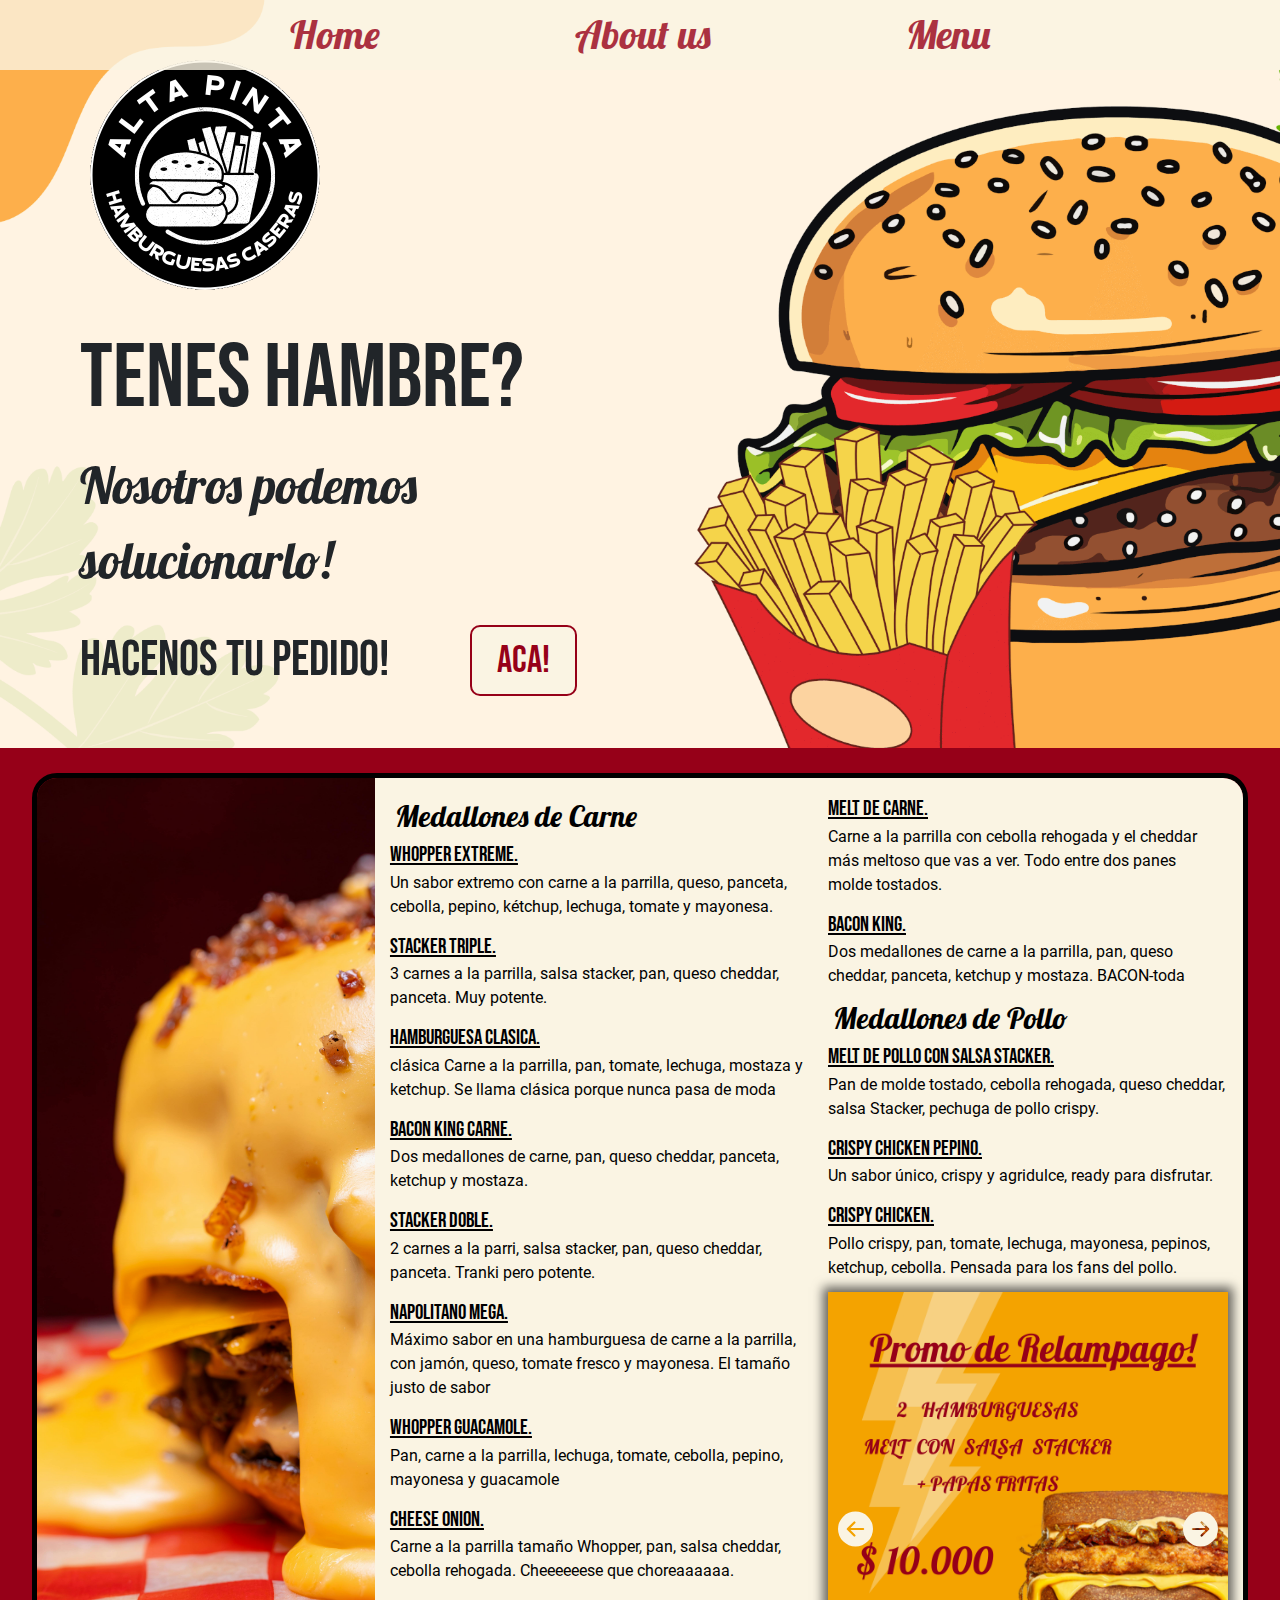
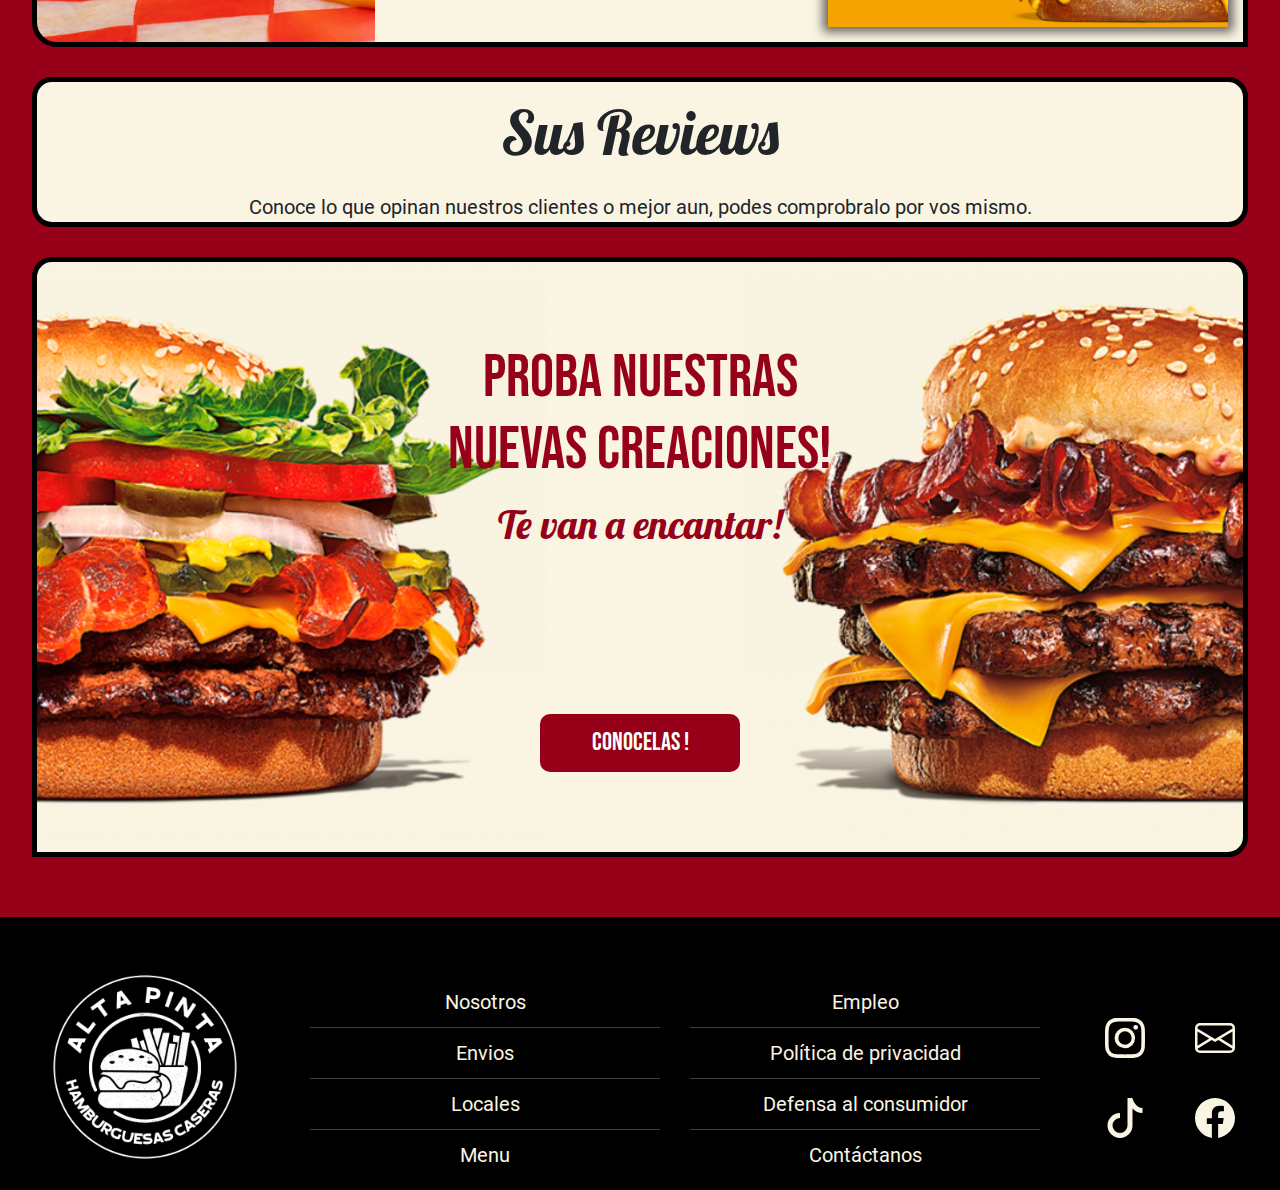
<file: index.html>
<!DOCTYPE html>
<html lang="es">
<head>
    <meta charset="UTF-8">
    <meta name="viewport" content="width=device-width, initial-scale=1.0">
    <meta name="author" content="Franco De Gaetani">
    <meta name="description" content="¡Las mejores hamburguesas a solo un clic! Hacé tu pedido online y recibilo donde quieras. Rápido, fácil y delicioso. ¡Probá nuestras especialidades!">
    <meta name="keywords" content="hamburguesas, comida rápida, delivery, pedidos online, hamburguesas caseras, combos, comida a domicilio">
    <meta name="theme-color" content="#960018">
    <meta property="og:title" content="Alta Pinta - Hamburguesas">
    <meta property="og:description" content="¡Las mejores hamburguesas a solo un clic! Hacé tu pedido online y recibilo donde quieras. Rápido, fácil y delicioso. ¡Probá nuestras especialidades!">
    <meta property="og:image" content="https://raw.githubusercontent.com/FrancoDeGaetani/AltaPinta/refs/heads/main/assets/img/fondos/fondo.png">
    <meta property="og:url" content="https://francodegaetani.github.io/AltaPinta/">
    <meta property="og:type" content="website">
    <meta property="og:locale" content="es_ES">
    <link href="https://cdn.jsdelivr.net/npm/bootstrap@5.3.3/dist/css/bootstrap.min.css" rel="stylesheet" integrity="sha384-QWTKZyjpPEjISv5WaRU9OFeRpok6YctnYmDr5pNlyT2bRjXh0JMhjY6hW+ALEwIH" crossorigin="anonymous">
    <title>Alta Pinta</title>
    <link rel="icon" href="./assets/img/nosotros/logo.png" type="image/x-icon">
    <link rel="stylesheet" href="./style/home.css">
    <link rel="stylesheet" href="./style/style.css">
    <link rel="stylesheet" href="./assets/fonts/font.css">
</head>
<body>
    <header>
        <nav class="nav-bar-menu">
            <div class="li-container-menu">
                <div class="menu-hamburguesa">
                    <button class="menu-toggle" aria-label="Toggle navigation">
                        <div class="line"></div>
                        <div class="line"></div>
                        <div class="line"></div>
                    </button>
                </div>
                <ul class="hidden-ul-menu">
                    <li class="nav-bar-li-menu"><a href="#">Home</a></li>
                    <li class="nav-bar-li-menu"><a href="./pages/aboutUs.html">About us</a></li>
                    <li class="nav-bar-li-menu"><a href="./pages/menu.html">Menu</a></li>
                </ul>
            </div>
        </nav>
    </header>
    <main>
        <section class="banner-container">
            <div class="texto-fondo-principal">
                <img src="./assets/img/nosotros/logo-2.png" alt="" class="screen-logo">
                <div class="screen-texto">
                    <h1>Tenes hambre?</h1>
                    <p>Nosotros podemos <br> solucionarlo!</p>
                </div>
                <div class="screen-button">
                    <p>Hacenos tu pedido! </p>
                    <a href="./pages/menu.html">Aca!</a>
                </div>
            </div>
        </section>
        <section class="flex-container-principal">
            <div class="grid-1"></div>
            <div class="grid-2">
                <article class="menu-principal">
                        <div class="menu-principal-container">
                            <div class="carne-principal-container">
                                <h3>Medallones de Carne</h3>
                                <p class="paty-gusto-nombre-principal">Whopper Extreme.</p><p class="paty-gusto-descripcion-principal"> Un sabor extremo con carne a la parrilla, queso, panceta, cebolla, pepino, kétchup, lechuga, tomate y mayonesa.</p>
                                <p class="paty-gusto-nombre-principal">Stacker Triple.</p><p class="paty-gusto-descripcion-principal"> 3 carnes a la parrilla, salsa stacker, pan, queso cheddar, panceta. Muy potente.</p>
                                <p class="paty-gusto-nombre-principal">Hamburguesa Clasica.</p><p class="paty-gusto-descripcion-principal"> clásica Carne a la parrilla, pan, tomate, lechuga, mostaza y ketchup. Se llama clásica porque nunca pasa de moda</p>
                                <p class="paty-gusto-nombre-principal">Bacon King Carne.</p><p class="paty-gusto-descripcion-principal"> Dos medallones de carne, pan, queso cheddar, panceta, ketchup y mostaza.  </p>
                                <p class="paty-gusto-nombre-principal">Stacker Doble.</p><p class="paty-gusto-descripcion-principal"> 2 carnes a la parri, salsa stacker, pan, queso cheddar, panceta. Tranki pero potente.</p>
                                <p class="paty-gusto-nombre-principal">Napolitano MEGA.</p><p class="paty-gusto-descripcion-principal"> Máximo sabor en una hamburguesa de carne a la parrilla, con jamón, queso, tomate fresco y mayonesa. El tamaño justo de sabor</p>
                                <p class="paty-gusto-nombre-principal">Whopper Guacamole.</p><p class="paty-gusto-descripcion-principal"> Pan, carne a la parrilla, lechuga, tomate, cebolla, pepino, mayonesa y guacamole</p>
                                <p class="paty-gusto-nombre-principal">Cheese Onion.</p><p class="paty-gusto-descripcion-principal"> Carne a la parrilla tamaño Whopper, pan, salsa cheddar, cebolla rehogada. Cheeeeeese que choreaaaaaa.</p>
                                
                            </div>
                            <div class="pollo-principal-container">
                                <p class="paty-gusto-nombre-principal">Melt de carne.</p><p class="paty-gusto-descripcion-principal"> Carne a la parrilla con cebolla rehogada y el cheddar más meltoso que vas a ver. Todo entre dos panes molde tostados.</p>
                                <p class="paty-gusto-nombre-principal">Bacon King.</p><p class="paty-gusto-descripcion-principal"> Dos medallones de carne a la parrilla, pan, queso cheddar, panceta, ketchup y mostaza.  BACON-toda</p>
                                <h3>Medallones de Pollo</h3>
                                <p class="paty-gusto-nombre-principal">Melt de pollo con salsa Stacker.</p><p class="paty-gusto-descripcion-principal"> Pan de molde tostado, cebolla rehogada, queso cheddar, salsa Stacker, pechuga de pollo crispy.</p>
                                <p class="paty-gusto-nombre-principal">Crispy chicken pepino.</p><p class="paty-gusto-descripcion-principal"> Un sabor único, crispy y agridulce, ready para disfrutar.</p>
                                <p class="paty-gusto-nombre-principal">Crispy chicken.</p><p class="paty-gusto-descripcion-principal"> Pollo crispy, pan, tomate, lechuga, mayonesa, pepinos, ketchup, cebolla. Pensada para los fans del pollo.</p>
                                <div class="container-carrusel-home">
                                    <div class="carruseles-promo" id="slider-promo">
                                        <section class="slider-section-carrusel-promo">
                                            <img src="./assets/img/promos/promo-1.png" alt="promocion de 2 hamburguesas Melt con Salsa Stacker + fritas 10000 pesos">
                                        </section>
                                        <section class="slider-section-carrusel-promo">
                                            <img src="./assets/img/promos/promo-2.png" alt="promocion de 2 hamburguesas Bacon King Carne + fritas 10000 pesos">
                                        </section>
                                    </div>
                                    <button class="btn-izquierda" aria-label="Mover carrusel de promos a la izquierda">
                                        <svg xmlns="http://www.w3.org/2000/svg" width="70" height="70" fill="currentColor" class="bi bi-arrow-left-circle-fill" viewBox="0 0 16 16">
                                            <path d="M8 0a8 8 0 1 0 0 16A8 8 0 0 0 8 0m3.5 7.5a.5.5 0 0 1 0 1H5.707l2.147 2.146a.5.5 0 0 1-.708.708l-3-3a.5.5 0 0 1 0-.708l3-3a.5.5 0 1 1 .708.708L5.707 7.5z"/>
                                        </svg>
                                    </button>
                                    <button class="btn-derecha" aria-label="Mover carrusel de promos a la derecha">
                                        <svg xmlns="http://www.w3.org/2000/svg" width="70" height="70" fill="currentColor" class="bi bi-arrow-right-circle-fill" viewBox="0 0 16 16">
                                            <path d="M8 0a8 8 0 1 1 0 16A8 8 0 0 1 8 0M4.5 7.5a.5.5 0 0 0 0 1h5.793l-2.147 2.146a.5.5 0 0 0 .708.708l3-3a.5.5 0 0 0 0-.708l-3-3a.5.5 0 1 0-.708.708L10.293 7.5z"/>
                                        </svg>
                                    </button>
                                </div>
                            </div>
                            
                        </div>
                </article>
            </div>
        </section>
        <section class="review-container">
            <h2>Sus Reviews</h2>
            <p class="review-subtitulo">Conoce lo que opinan nuestros clientes o mejor aun, podes comprobralo por vos mismo.</p>
            <div class="carrucel-home-container">
                <div id="carrucel-reviews">
                        
                </div>
                <button class="btn-izquierda-review" aria-label="Mover carrusel de reviews a la izquierda">
                    <svg xmlns="http://www.w3.org/2000/svg" width="70" height="70" fill="currentColor" class="bi bi-arrow-left-circle-fill" viewBox="0 0 16 16">
                        <path d="M8 0a8 8 0 1 0 0 16A8 8 0 0 0 8 0m3.5 7.5a.5.5 0 0 1 0 1H5.707l2.147 2.146a.5.5 0 0 1-.708.708l-3-3a.5.5 0 0 1 0-.708l3-3a.5.5 0 1 1 .708.708L5.707 7.5z"/>
                    </svg>
                </button>
                <button class="btn-derecha-review" aria-label="Mover carrusel de reviews a la derecha">
                    <svg xmlns="http://www.w3.org/2000/svg" width="70" height="70" fill="currentColor" class="bi bi-arrow-right-circle-fill" viewBox="0 0 16 16">
                        <path d="M8 0a8 8 0 1 1 0 16A8 8 0 0 1 8 0M4.5 7.5a.5.5 0 0 0 0 1h5.793l-2.147 2.146a.5.5 0 0 0 .708.708l3-3a.5.5 0 0 0 0-.708l-3-3a.5.5 0 1 0-.708.708L10.293 7.5z"/>
                    </svg>
                </button>
            </div>
        </section>
        <section class="creaciones">
            <div class="creaciones-container">
                <div class="creaciones-texto-container">
                    <div class="circulo-creaciones">
                        <h2 class="creaciones-titulo">Proba nuestras nuevas creaciones!</h2>
                        <p class="creaciones-texto">Te van a encantar!</p>
                    </div>
                    <a href="./pages/menu.html" class="creaciones-button">Conocelas !</a>
                </div>
            </div>
        </section>
    </main>
    <footer>
        <div class="footer-container">
            <div class="img-footer-container"><img src="./assets/img/nosotros/logo-2.png" alt="" class="img-footer"></div>
            <div class="ul-container">
                <div>
                    <ul class="ul-footer">
                        <li><a href="./pages/about-us.html">Nosotros</a></li>
                        <hr>
                        <li><a href="#">Envios</a></li>
                        <hr>
                        <li><a href="#">Locales</a></li>
                        <hr>
                        <li><a href="#">Menu</a></li>
                    </ul>
                </div>
                <div>
                    <ul class="ul-footer">
                        <li><a href="#">Empleo</a></li>
                        <hr>
                        <li><a href="#">Política de privacidad</a></li>
                        <hr>
                        <li><a href="#">Defensa al consumidor</a></li>
                        <hr>
                        <li><a href="#">Contáctanos</a></li>
                    </ul>
                </div>
            </div>
            <div class="ul-footer-icon-container">
                <ul class="ul-footer-icon">
                    <li>
                        <a href="#" aria-label="Instagram">
                            <svg xmlns="http://www.w3.org/2000/svg" width="40" height="40" fill="currentColor" class="bi bi-instagram" viewBox="0 0 16 16">
                                <path d="M8 0C5.829 0 5.556.01 4.703.048 3.85.088 3.269.222 2.76.42a3.9 3.9 0 0 0-1.417.923A3.9 3.9 0 0 0 .42 2.76C.222 3.268.087 3.85.048 4.7.01 5.555 0 5.827 0 8.001c0 2.172.01 2.444.048 3.297.04.852.174 1.433.372 1.942.205.526.478.972.923 1.417.444.445.89.719 1.416.923.51.198 1.09.333 1.942.372C5.555 15.99 5.827 16 8 16s2.444-.01 3.298-.048c.851-.04 1.434-.174 1.943-.372a3.9 3.9 0 0 0 1.416-.923c.445-.445.718-.891.923-1.417.197-.509.332-1.09.372-1.942C15.99 10.445 16 10.173 16 8s-.01-2.445-.048-3.299c-.04-.851-.175-1.433-.372-1.941a3.9 3.9 0 0 0-.923-1.417A3.9 3.9 0 0 0 13.24.42c-.51-.198-1.092-.333-1.943-.372C10.443.01 10.172 0 7.998 0zm-.717 1.442h.718c2.136 0 2.389.007 3.232.046.78.035 1.204.166 1.486.275.373.145.64.319.92.599s.453.546.598.92c.11.281.24.705.275 1.485.039.843.047 1.096.047 3.231s-.008 2.389-.047 3.232c-.035.78-.166 1.203-.275 1.485a2.5 2.5 0 0 1-.599.919c-.28.28-.546.453-.92.598-.28.11-.704.24-1.485.276-.843.038-1.096.047-3.232.047s-2.39-.009-3.233-.047c-.78-.036-1.203-.166-1.485-.276a2.5 2.5 0 0 1-.92-.598 2.5 2.5 0 0 1-.6-.92c-.109-.281-.24-.705-.275-1.485-.038-.843-.046-1.096-.046-3.233s.008-2.388.046-3.231c.036-.78.166-1.204.276-1.486.145-.373.319-.64.599-.92s.546-.453.92-.598c.282-.11.705-.24 1.485-.276.738-.034 1.024-.044 2.515-.045zm4.988 1.328a.96.96 0 1 0 0 1.92.96.96 0 0 0 0-1.92m-4.27 1.122a4.109 4.109 0 1 0 0 8.217 4.109 4.109 0 0 0 0-8.217m0 1.441a2.667 2.667 0 1 1 0 5.334 2.667 2.667 0 0 1 0-5.334"/>
                            </svg>
                        </a>
                    </li>
                    <li>
                        <a href="#" aria-label="Tiktok">
                            <svg xmlns="http://www.w3.org/2000/svg" width="40" height="40" fill="currentColor" class="bi bi-tiktok" viewBox="0 0 16 16">
                                <path d="M9 0h1.98c.144.715.54 1.617 1.235 2.512C12.895 3.389 13.797 4 15 4v2c-1.753 0-3.07-.814-4-1.829V11a5 5 0 1 1-5-5v2a3 3 0 1 0 3 3z"/>
                            </svg>
                        </a>
                    </li>
                </ul>
                <ul class="ul-footer-icon">
                    <li>
                        <a href="#" aria-label="Email">
                            <svg xmlns="http://www.w3.org/2000/svg" width="40" height="40" fill="currentColor" class="bi bi-envelope" viewBox="0 0 16 16">
                                <path d="M0 4a2 2 0 0 1 2-2h12a2 2 0 0 1 2 2v8a2 2 0 0 1-2 2H2a2 2 0 0 1-2-2zm2-1a1 1 0 0 0-1 1v.217l7 4.2 7-4.2V4a1 1 0 0 0-1-1zm13 2.383-4.708 2.825L15 11.105zm-.034 6.876-5.64-3.471L8 9.583l-1.326-.795-5.64 3.47A1 1 0 0 0 2 13h12a1 1 0 0 0 .966-.741M1 11.105l4.708-2.897L1 5.383z"/>
                            </svg>
                        </a>
                    </li>
                    <li>
                        <a href="#" aria-label="Facebook">
                            <svg xmlns="http://www.w3.org/2000/svg" width="40" height="40" fill="currentColor" class="bi bi-facebook" viewBox="0 0 16 16">
                                <path d="M16 8.049c0-4.446-3.582-8.05-8-8.05C3.58 0-.002 3.603-.002 8.05c0 4.017 2.926 7.347 6.75 7.951v-5.625h-2.03V8.05H6.75V6.275c0-2.017 1.195-3.131 3.022-3.131.876 0 1.791.157 1.791.157v1.98h-1.009c-.993 0-1.303.621-1.303 1.258v1.51h2.218l-.354 2.326H9.25V16c3.824-.604 6.75-3.934 6.75-7.951"/>
                            </svg>
                        </a>
                    </li>
                </ul>
            </div>
        </div>
    </footer>
    <script src="./javascript/carrucelHomeReviws.js"></script>
    <script src="./javascript/carruselHomePromos.js"></script>
    <script src="./javascript/toggle-menu.js"></script>
</body>
</html>
</file>
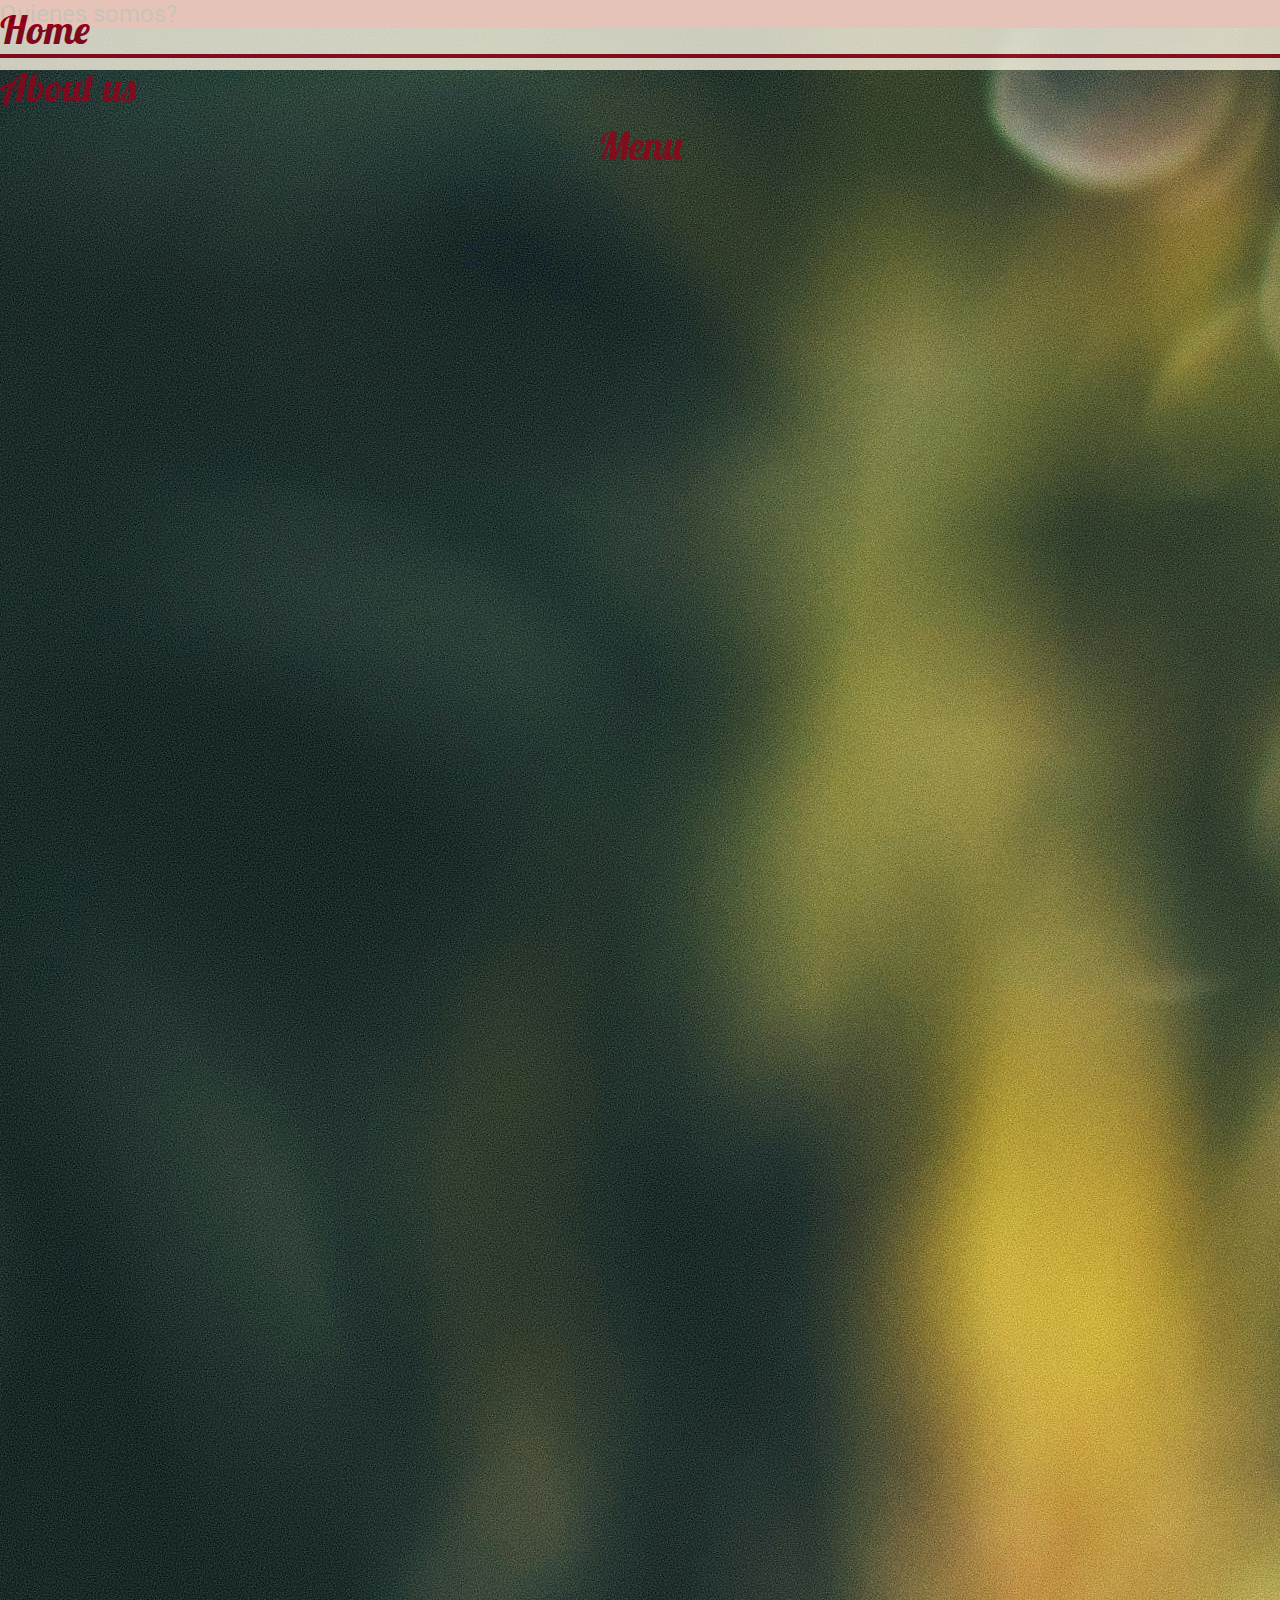
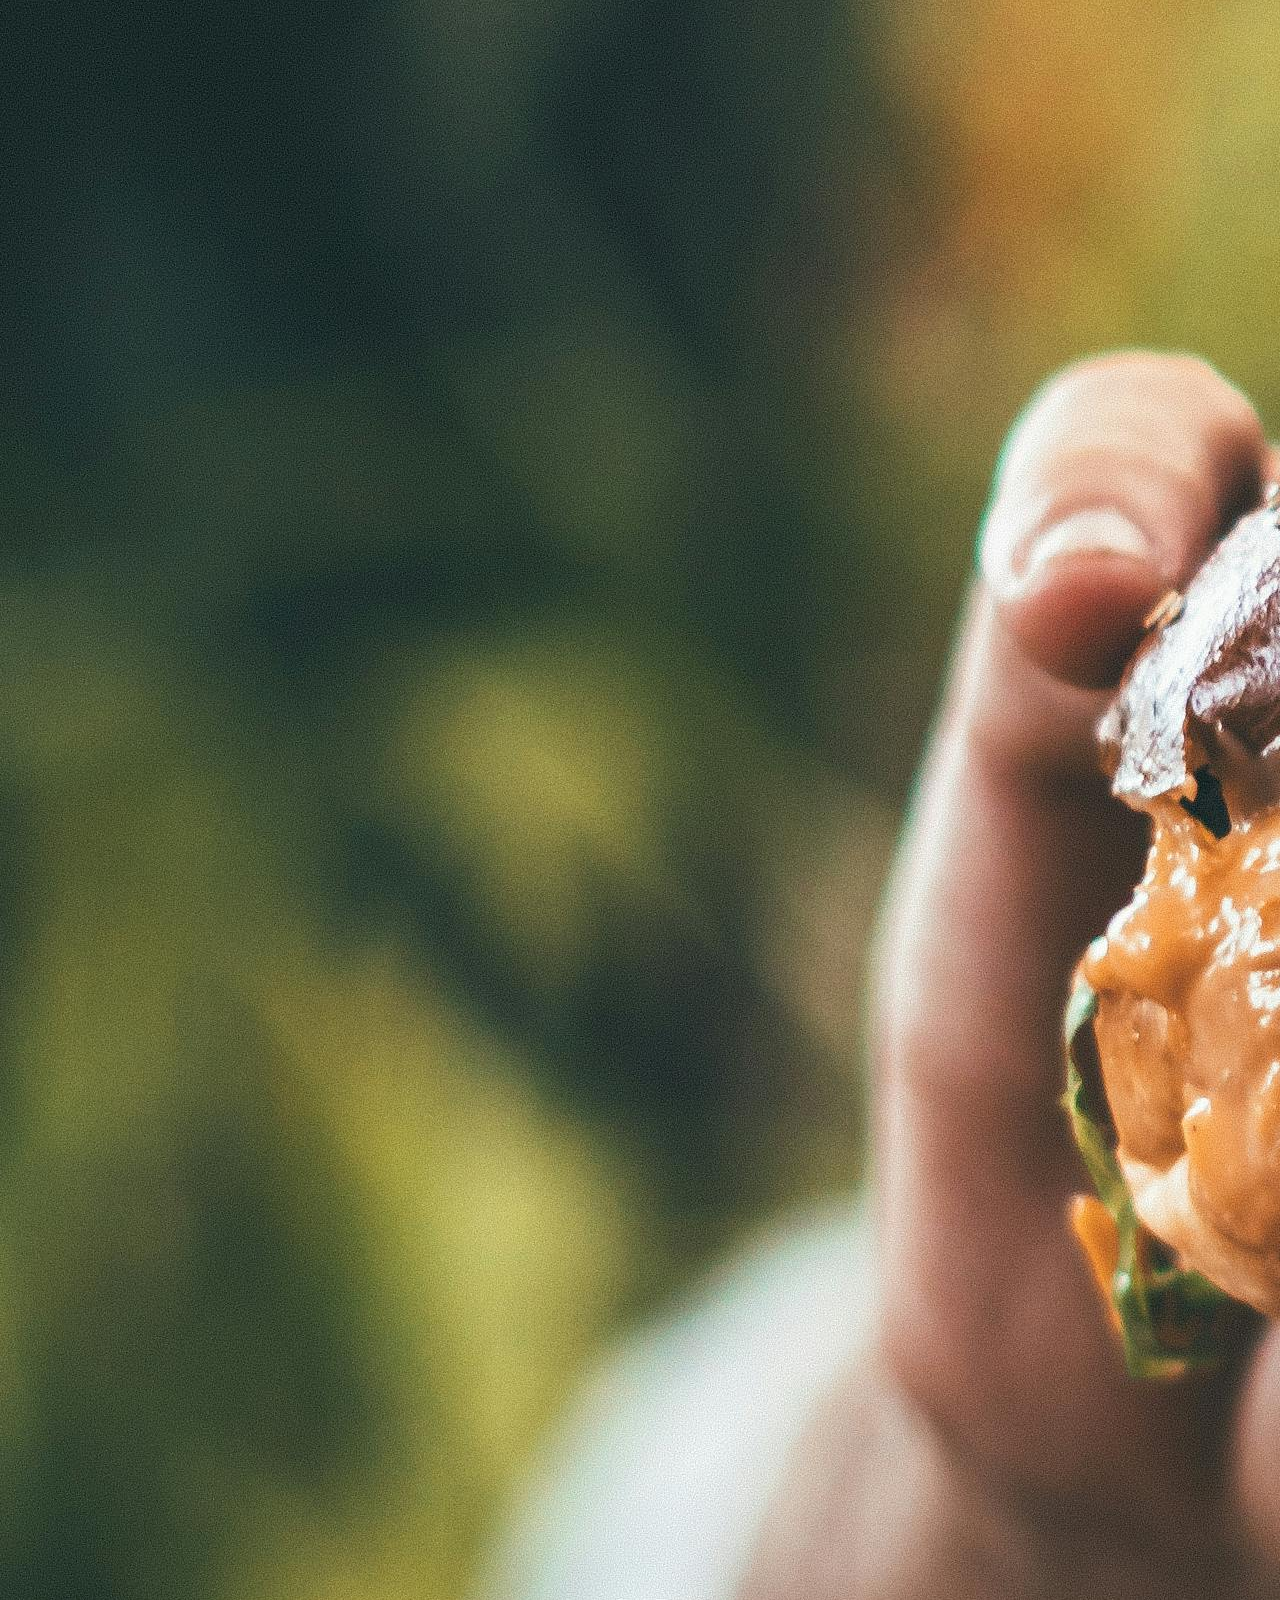
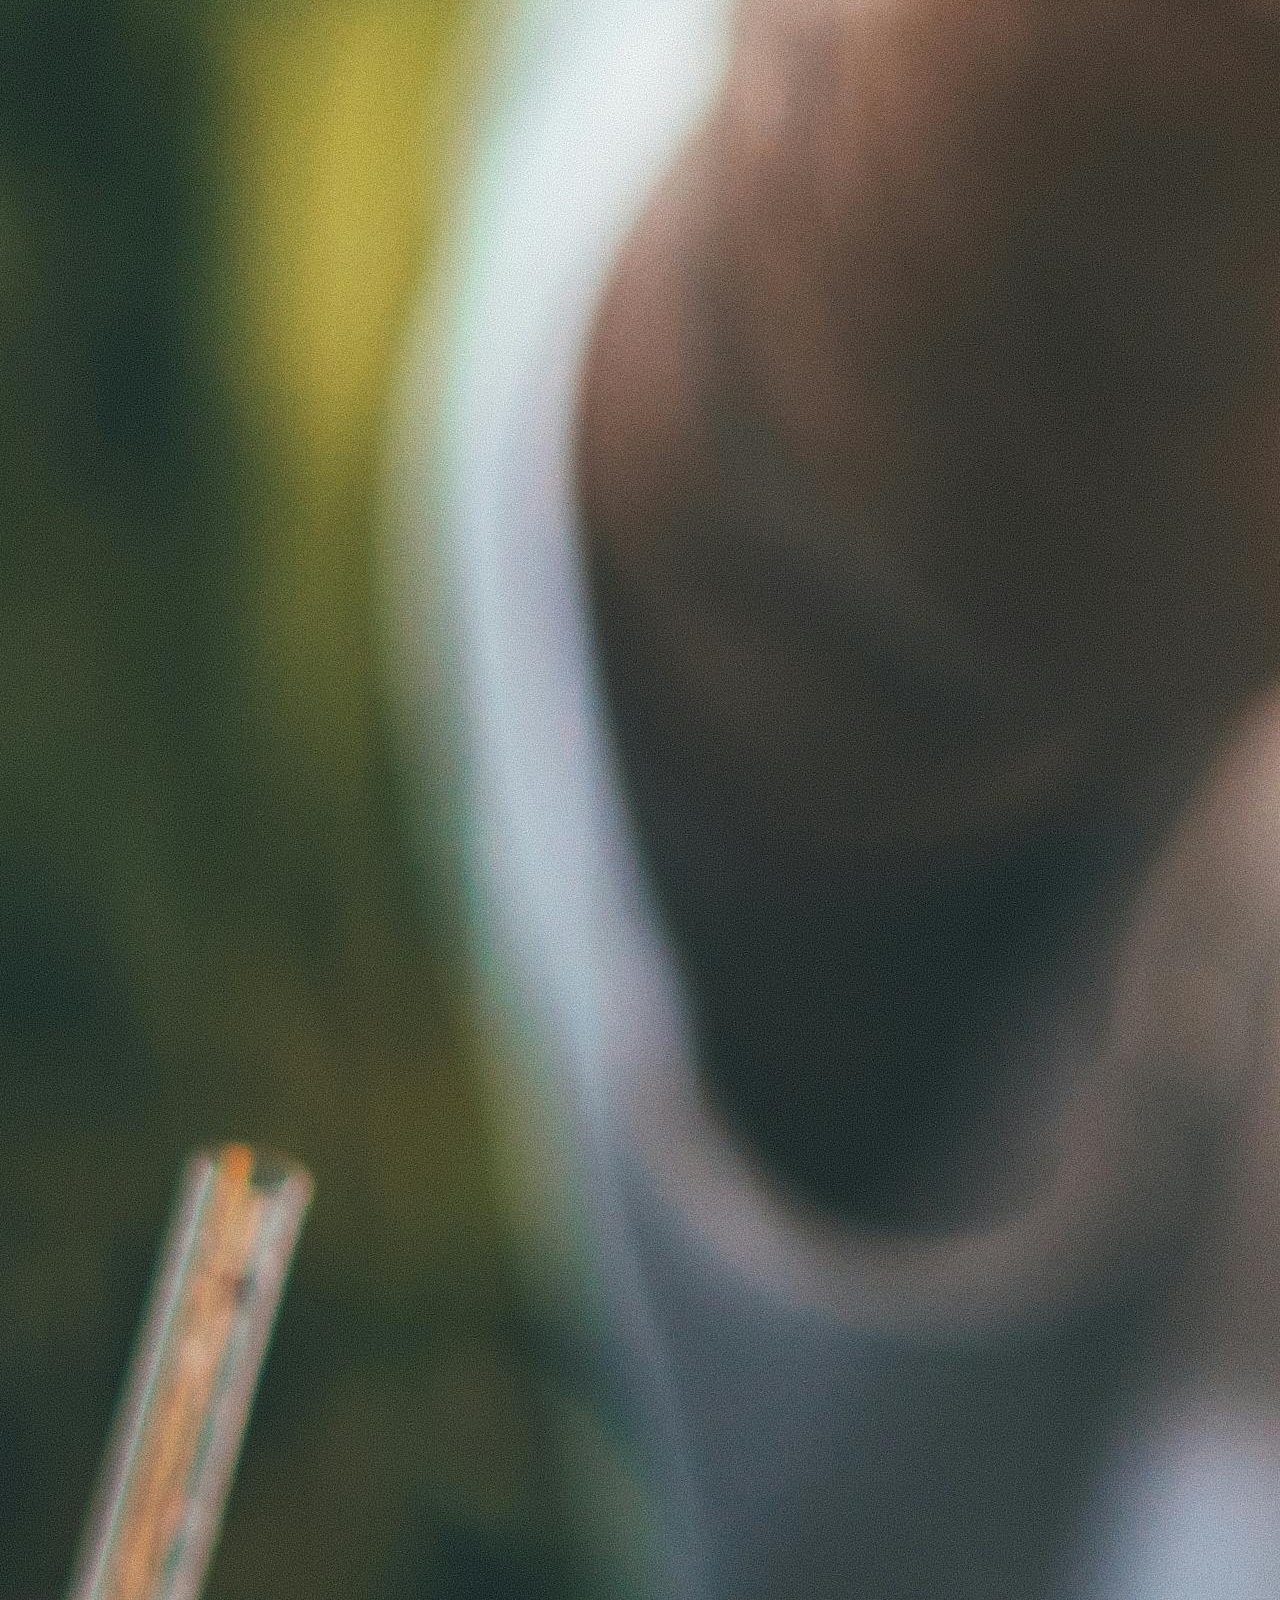
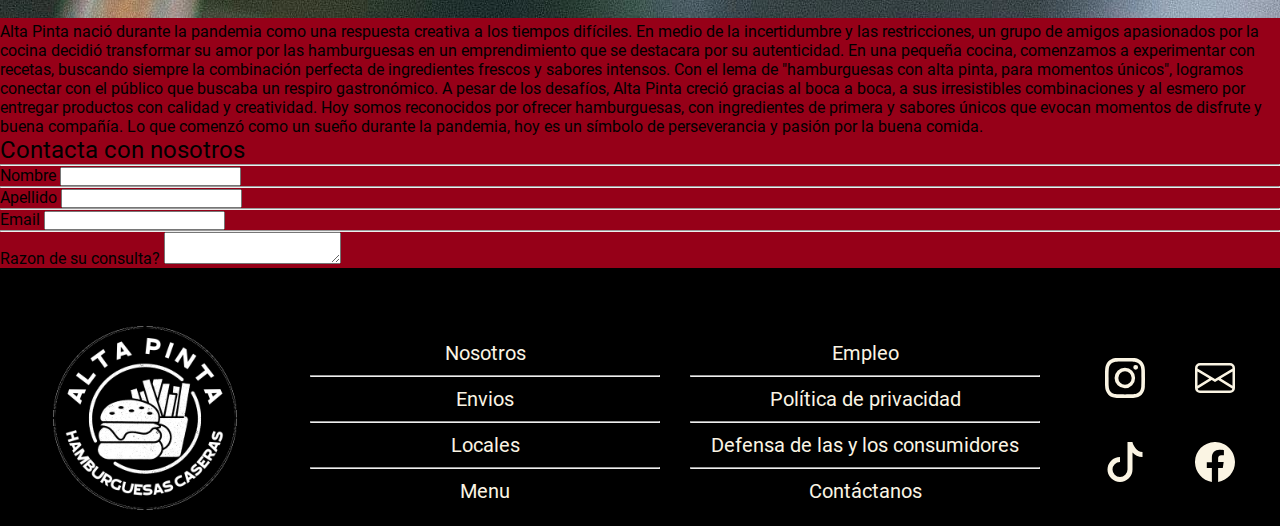
<file: pages/about-us.html>
<!DOCTYPE html>
<html lang="en">
<head>
    <meta charset="UTF-8">
    <meta name="viewport" content="width=device-width, initial-scale=1.0">
    <title>Document</title>
    <link rel="stylesheet" href="../style/style.css">
    <link rel="stylesheet" href="../assets/fonts/font.css">
</head>
<body>
    <header>
        <nav class="nav-bar-menu">
            <div class="li-container-menu">
                <ul>
                    <li class="nav-bar-li-menu"><a href="../index.html">Home</a></li>
                    <li class="nav-bar-li-menu"><a href="#">About us</a></li>
                    <li class="nav-bar-li-menu"><a href="./menu.html">Menu</a></li>
                </ul>
            </div>
        </nav>
    </header>
    <main>
        <section>
            <div class="nosotros-principal">
            </div>
        </section>
        <section class="historia-section">
            <div class="historia-container">
                <h2>Quienes somos?</h2>
                <div class="historia-img-container">
                    <img src="../assets/img/nosotros/nosotros.jpg" alt="" class="historia-img">
                    <p>
                        Alta Pinta nació durante la pandemia como una respuesta creativa a los tiempos difíciles. En medio de la incertidumbre y las restricciones, un grupo de amigos apasionados por la cocina decidió transformar su amor por las hamburguesas en un emprendimiento que se destacara por su autenticidad. En una pequeña cocina, comenzamos a experimentar con recetas, buscando siempre la combinación perfecta de ingredientes frescos y sabores intensos.
                        Con el lema de "hamburguesas con alta pinta, para momentos únicos", logramos conectar con el público que buscaba un respiro gastronómico. A pesar de los desafíos, Alta Pinta creció gracias al boca a boca, a sus irresistibles combinaciones y al esmero por entregar productos con calidad y creatividad. Hoy somos reconocidos por ofrecer hamburguesas, con ingredientes de primera y sabores únicos que evocan momentos de disfrute y buena compañía. Lo que comenzó como un sueño durante la pandemia, hoy es un símbolo de perseverancia y pasión por la buena comida.
                    </p>
                </div>
            </div>
            <div class="form-container">
                <form action="">
                    <h2>Contacta con nosotros</h2>
                    <hr>
                    <div class="nombre-container part-form">
                        <label for="">Nombre</label>
                        <input type="text">
                        <hr>
                    </div>
                    <div class="apellido-container part-form">
                        <label for="">Apellido</label>
                        <input type="text" name="" id="">
                        <hr>
                    </div>
                    <div class="email-container part-form">
                        <label for="">Email</label>
                        <input type="email">
                        <hr>
                    </div>
                    <div class="text-area-container part-form">
                        <label for="">Razon de su consulta?</label>
                        <textarea name="" id=""></textarea>
                    </div>
                </form>
            </div>
        </section>
    </main>
    <footer>
        <div class="footer-container">
            <div class="img-footer-container"><img src="../assets/img/nosotros/logo-3.png" alt="" class="img-footer"></div>
            <div class="ul-container">
                <div>
                    <ul class="ul-footer">
                        <li><a href="./pages/about-us.html">Nosotros</a></li>
                        <hr>
                        <li><a href="#">Envios</a></li>
                        <hr>
                        <li><a href="#">Locales</a></li>
                        <hr>
                        <li><a href="#">Menu</a></li>
                    </ul>
                </div>
                <div>
                    <ul class="ul-footer">
                        <li><a href="#">Empleo</a></li>
                        <hr>
                        <li><a href="#">Política de privacidad</a></li>
                        <hr>
                        <li><a href="#">Defensa de las y los consumidores</a></li>
                        <hr>
                        <li><a href="#">Contáctanos</a></li>
                    </ul>
                </div>
            </div>
            <div class="ul-footer-icon-container">
                <ul class="ul-footer-icon">
                    <li>
                        <a href="#">
                            <svg xmlns="http://www.w3.org/2000/svg" width="40" height="40" fill="currentColor" class="bi bi-instagram" viewBox="0 0 16 16">
                                <path d="M8 0C5.829 0 5.556.01 4.703.048 3.85.088 3.269.222 2.76.42a3.9 3.9 0 0 0-1.417.923A3.9 3.9 0 0 0 .42 2.76C.222 3.268.087 3.85.048 4.7.01 5.555 0 5.827 0 8.001c0 2.172.01 2.444.048 3.297.04.852.174 1.433.372 1.942.205.526.478.972.923 1.417.444.445.89.719 1.416.923.51.198 1.09.333 1.942.372C5.555 15.99 5.827 16 8 16s2.444-.01 3.298-.048c.851-.04 1.434-.174 1.943-.372a3.9 3.9 0 0 0 1.416-.923c.445-.445.718-.891.923-1.417.197-.509.332-1.09.372-1.942C15.99 10.445 16 10.173 16 8s-.01-2.445-.048-3.299c-.04-.851-.175-1.433-.372-1.941a3.9 3.9 0 0 0-.923-1.417A3.9 3.9 0 0 0 13.24.42c-.51-.198-1.092-.333-1.943-.372C10.443.01 10.172 0 7.998 0zm-.717 1.442h.718c2.136 0 2.389.007 3.232.046.78.035 1.204.166 1.486.275.373.145.64.319.92.599s.453.546.598.92c.11.281.24.705.275 1.485.039.843.047 1.096.047 3.231s-.008 2.389-.047 3.232c-.035.78-.166 1.203-.275 1.485a2.5 2.5 0 0 1-.599.919c-.28.28-.546.453-.92.598-.28.11-.704.24-1.485.276-.843.038-1.096.047-3.232.047s-2.39-.009-3.233-.047c-.78-.036-1.203-.166-1.485-.276a2.5 2.5 0 0 1-.92-.598 2.5 2.5 0 0 1-.6-.92c-.109-.281-.24-.705-.275-1.485-.038-.843-.046-1.096-.046-3.233s.008-2.388.046-3.231c.036-.78.166-1.204.276-1.486.145-.373.319-.64.599-.92s.546-.453.92-.598c.282-.11.705-.24 1.485-.276.738-.034 1.024-.044 2.515-.045zm4.988 1.328a.96.96 0 1 0 0 1.92.96.96 0 0 0 0-1.92m-4.27 1.122a4.109 4.109 0 1 0 0 8.217 4.109 4.109 0 0 0 0-8.217m0 1.441a2.667 2.667 0 1 1 0 5.334 2.667 2.667 0 0 1 0-5.334"/>
                            </svg>
                        </a>
                    </li>
                    <li>
                        <a href="#">
                            <svg xmlns="http://www.w3.org/2000/svg" width="40" height="40" fill="currentColor" class="bi bi-tiktok" viewBox="0 0 16 16">
                                <path d="M9 0h1.98c.144.715.54 1.617 1.235 2.512C12.895 3.389 13.797 4 15 4v2c-1.753 0-3.07-.814-4-1.829V11a5 5 0 1 1-5-5v2a3 3 0 1 0 3 3z"/>
                            </svg>
                        </a>
                    </li>
                </ul>
                <ul class="ul-footer-icon">
                    <li>
                        <a href="#">
                            <svg xmlns="http://www.w3.org/2000/svg" width="40" height="40" fill="currentColor" class="bi bi-envelope" viewBox="0 0 16 16">
                                <path d="M0 4a2 2 0 0 1 2-2h12a2 2 0 0 1 2 2v8a2 2 0 0 1-2 2H2a2 2 0 0 1-2-2zm2-1a1 1 0 0 0-1 1v.217l7 4.2 7-4.2V4a1 1 0 0 0-1-1zm13 2.383-4.708 2.825L15 11.105zm-.034 6.876-5.64-3.471L8 9.583l-1.326-.795-5.64 3.47A1 1 0 0 0 2 13h12a1 1 0 0 0 .966-.741M1 11.105l4.708-2.897L1 5.383z"/>
                            </svg>
                        </a>
                    </li>
                    <li>
                        <a href="#">
                            <svg xmlns="http://www.w3.org/2000/svg" width="40" height="40" fill="currentColor" class="bi bi-facebook" viewBox="0 0 16 16">
                                <path d="M16 8.049c0-4.446-3.582-8.05-8-8.05C3.58 0-.002 3.603-.002 8.05c0 4.017 2.926 7.347 6.75 7.951v-5.625h-2.03V8.05H6.75V6.275c0-2.017 1.195-3.131 3.022-3.131.876 0 1.791.157 1.791.157v1.98h-1.009c-.993 0-1.303.621-1.303 1.258v1.51h2.218l-.354 2.326H9.25V16c3.824-.604 6.75-3.934 6.75-7.951"/>
                            </svg>
                        </a>
                    </li>
                </ul>
            </div>
        </div>
    </footer>
</body>
</html>
</file>
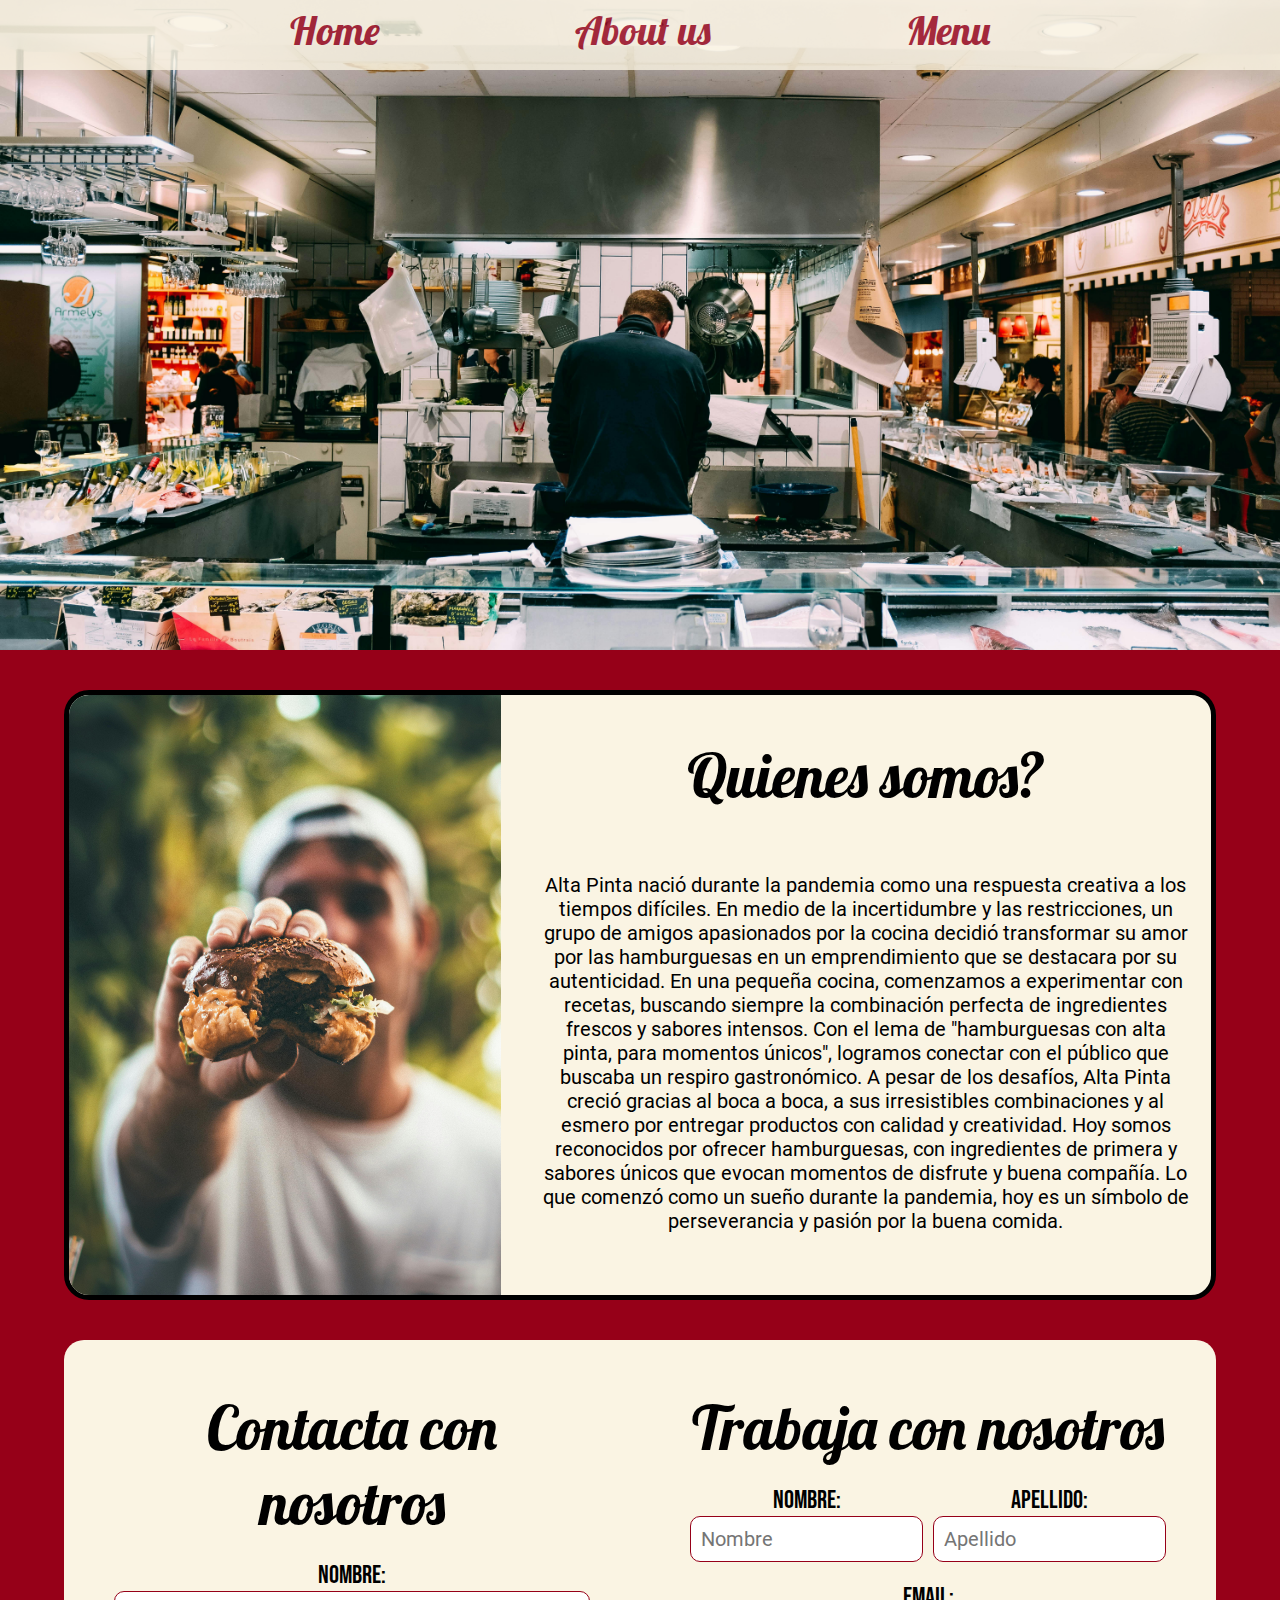
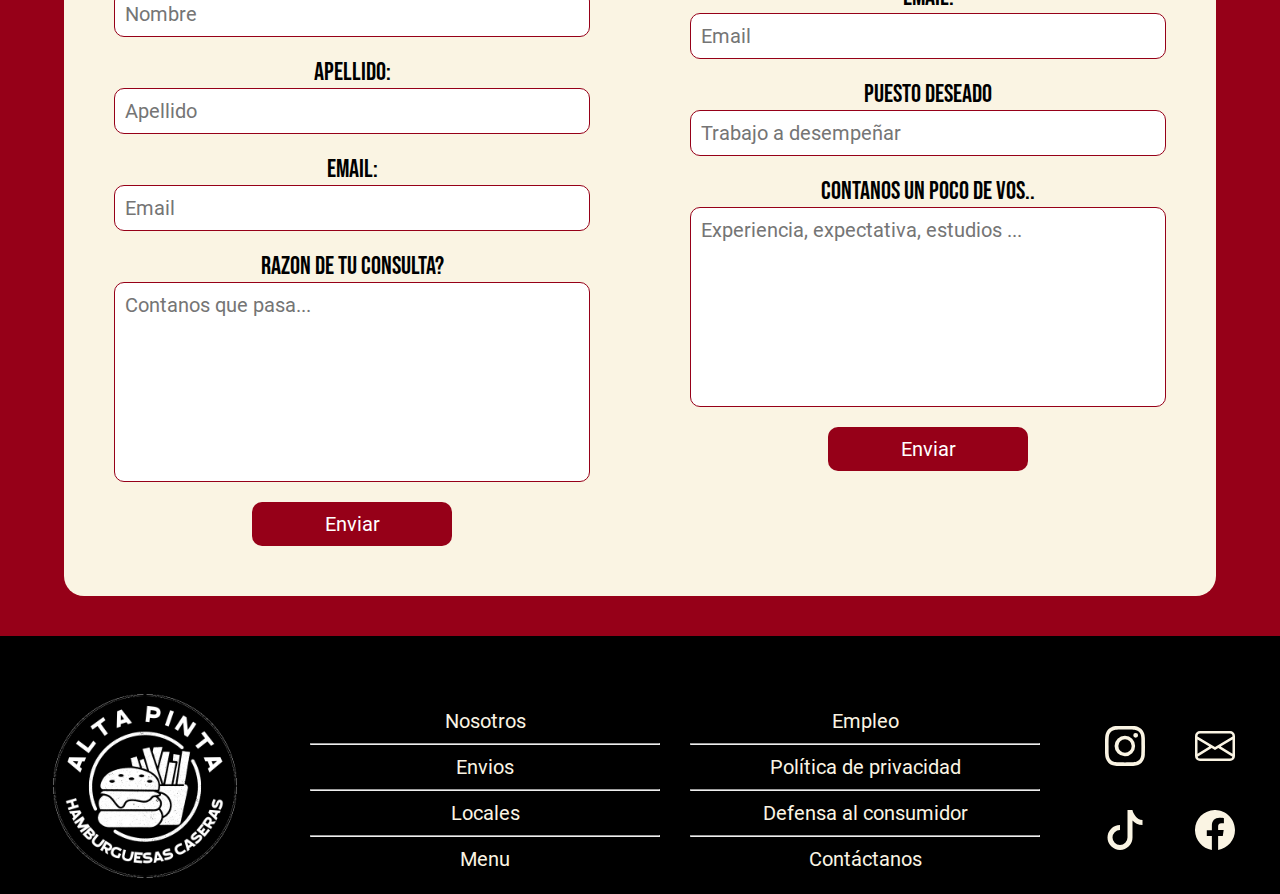
<file: pages/aboutUs.html>
<!DOCTYPE html>
<html lang="es">
<head>
    <meta charset="UTF-8">
    <meta name="viewport" content="width=device-width, initial-scale=1.0">
    <meta name="description" content="Conocé la historia de Alta Pinta, una hamburguesería nacida en pandemia con pasión por la comida casera y auténtica. Contactanos o sumate a nuestro equipo.">
    <meta name="keywords" content="hamburguesas, Alta Pinta, quiénes somos, contacto, trabajar, comida casera, emprendedores, emprendimiento gastronómico">
    <meta name="author" content="Franco De Gaetani">
    <meta name="theme-color" content="#960018">
    <meta property="og:title" content="Alta Pinta - About Us">
    <meta property="og:description" content="¡Las mejores hamburguesas a solo un clic! Hacé tu pedido online y recibilo donde quieras. Rápido, fácil y delicioso. ¡Probá nuestras especialidades!">
    <meta property="og:image" content="https://raw.githubusercontent.com/FrancoDeGaetani/AltaPinta/refs/heads/main/assets/img/fondos/fondo.png">
    <meta property="og:url" content="https://francodegaetani.github.io/AltaPinta/">
    <meta property="og:type" content="website">
    <meta property="og:locale" content="es_ES">
    <title>Alta Pinta - About Us</title>
    <link rel="icon" href="../assets/img/nosotros/logo-2.png" type="image/x-icon">
    <link rel="stylesheet" href="../style/aboutUs.css">
    <link rel="stylesheet" href="../style/style.css">
    <link rel="stylesheet" href="../assets/fonts/font.css">
</head>
<body>
    <header>
        <nav class="nav-bar-menu">
            <div class="li-container-menu">
                <div class="menu-hamburguesa">
                    <button class="menu-toggle" aria-label="Toggle navigation">
                        <div class="line"></div>
                        <div class="line"></div>
                        <div class="line"></div>
                    </button>
                </div>
                <ul class="hidden-ul-menu">
                    <li class="nav-bar-li-menu"><a href="../index.html">Home</a></li>
                    <li class="nav-bar-li-menu"><a href="#">About us</a></li>
                    <li class="nav-bar-li-menu"><a href="./menu.html">Menu</a></li>
                </ul>
            </div>
        </nav>
    </header>
    <main>
        <section>
            <div class="nosotros-principal"></div>
        </section>
        <section class="presentacion">
            <div class="presentacion-img-container">
                <img src="../assets/img/nosotros/nosotros.jpg" alt="">
            </div>
            <div class="presentacion-text-container">
                <h2>Quienes somos?</h2>
                <p>
                    Alta Pinta nació durante la pandemia como una respuesta creativa a los tiempos difíciles. En medio de la incertidumbre y las restricciones, un grupo de amigos apasionados por la cocina decidió transformar su amor por las hamburguesas en un emprendimiento que se destacara por su autenticidad. En una pequeña cocina, comenzamos a experimentar con recetas, buscando siempre la combinación perfecta de ingredientes frescos y sabores intensos.
                    Con el lema de "hamburguesas con alta pinta, para momentos únicos", logramos conectar con el público que buscaba un respiro gastronómico. A pesar de los desafíos, Alta Pinta creció gracias al boca a boca, a sus irresistibles combinaciones y al esmero por entregar productos con calidad y creatividad. Hoy somos reconocidos por ofrecer hamburguesas, con ingredientes de primera y sabores únicos que evocan momentos de disfrute y buena compañía. Lo que comenzó como un sueño durante la pandemia, hoy es un símbolo de perseverancia y pasión por la buena comida.
                </p>
            </div>
        </section>
        <section class="contacto">
            <form action="" class="contacto-form">
                <h2>Contacta con nosotros</h2>
                <div class="contacto-form-campo">
                    <label for="">Nombre:</label>
                    <input type="text" placeholder="Nombre">
                </div>
                <div class="contacto-form-campo">
                    <label for="">Apellido:</label>
                    <input type="text" name="" id="" placeholder="Apellido">
                </div>
                <div class="contacto-form-campo">
                    <label for="">Email:</label>
                    <input type="email" placeholder="Email">
                </div>
                <div class="contacto-form-campo">
                    <label for="">Razon de tu consulta?</label>
                    <textarea name="" id="" placeholder="Contanos que pasa..."></textarea>
                </div>
                <div class="contacto-form-campo">
                    <button>Enviar</button>
                </div>
            </form>
            <form action="" class="contacto-form">
                <h2>Trabaja con nosotros</h2>
                <div class="contacto-form-campo contacto-trabajo">
                    <div class="contacto-trabajo-nombre">
                        <label for="nombre-trabajo">Nombre:</label>
                        <input type="text" placeholder="Nombre" id="nombre-trabajo" name="nombre-trabajo">
                    </div>
                    <div class="contacto-trabajo-apellido">
                        <label for="apellido-trabajo">Apellido:</label>
                        <input type="text" name="apellido-trabajo" id="apellido-trabajo" placeholder="Apellido">
                    </div>
                </div>
                <div class="contacto-form-campo">
                    <label for="email-trabajo">Email:</label>
                    <input type="email" placeholder="Email" id="email-trabajo" name="email-trabajo">
                </div>
                <div class="contacto-form-campo">
                    <label for="puesto-trabajo">Puesto deseado</label>
                    <input type="text" placeholder="Trabajo a desempeñar" id="puesto-trabajo" name="puesto-trabajo">
                </div>
                <div class="contacto-form-campo">
                    <label for="text-trabajo">Contanos un poco de vos..</label>
                    <textarea name="text-trabajo" id="text-trabajo" placeholder="Experiencia, expectativa, estudios ..."></textarea>
                </div>
                <div class="contacto-form-campo">
                    <button>Enviar</button>
                </div>
            </form>
        </section>
    </main>
    <footer>
        <div class="footer-container">
            <div class="img-footer-container"><img src="../assets/img/nosotros/logo-3.png" alt="" class="img-footer"></div>
            <div class="ul-container">
                <div>
                    <ul class="ul-footer">
                        <li><a href="./pages/about-us.html">Nosotros</a></li>
                        <hr>
                        <li><a href="#">Envios</a></li>
                        <hr>
                        <li><a href="#">Locales</a></li>
                        <hr>
                        <li><a href="#">Menu</a></li>
                    </ul>
                </div>
                <div>
                    <ul class="ul-footer">
                        <li><a href="#">Empleo</a></li>
                        <hr>
                        <li><a href="#">Política de privacidad</a></li>
                        <hr>
                        <li><a href="#">Defensa al consumidor</a></li>
                        <hr>
                        <li><a href="#">Contáctanos</a></li>
                    </ul>
                </div>
            </div>
            <div class="ul-footer-icon-container">
                <ul class="ul-footer-icon">
                    <li>
                        <a href="#" aria-label="Instagram">
                            <svg xmlns="http://www.w3.org/2000/svg" width="40" height="40" fill="currentColor" class="bi bi-instagram" viewBox="0 0 16 16">
                                <path d="M8 0C5.829 0 5.556.01 4.703.048 3.85.088 3.269.222 2.76.42a3.9 3.9 0 0 0-1.417.923A3.9 3.9 0 0 0 .42 2.76C.222 3.268.087 3.85.048 4.7.01 5.555 0 5.827 0 8.001c0 2.172.01 2.444.048 3.297.04.852.174 1.433.372 1.942.205.526.478.972.923 1.417.444.445.89.719 1.416.923.51.198 1.09.333 1.942.372C5.555 15.99 5.827 16 8 16s2.444-.01 3.298-.048c.851-.04 1.434-.174 1.943-.372a3.9 3.9 0 0 0 1.416-.923c.445-.445.718-.891.923-1.417.197-.509.332-1.09.372-1.942C15.99 10.445 16 10.173 16 8s-.01-2.445-.048-3.299c-.04-.851-.175-1.433-.372-1.941a3.9 3.9 0 0 0-.923-1.417A3.9 3.9 0 0 0 13.24.42c-.51-.198-1.092-.333-1.943-.372C10.443.01 10.172 0 7.998 0zm-.717 1.442h.718c2.136 0 2.389.007 3.232.046.78.035 1.204.166 1.486.275.373.145.64.319.92.599s.453.546.598.92c.11.281.24.705.275 1.485.039.843.047 1.096.047 3.231s-.008 2.389-.047 3.232c-.035.78-.166 1.203-.275 1.485a2.5 2.5 0 0 1-.599.919c-.28.28-.546.453-.92.598-.28.11-.704.24-1.485.276-.843.038-1.096.047-3.232.047s-2.39-.009-3.233-.047c-.78-.036-1.203-.166-1.485-.276a2.5 2.5 0 0 1-.92-.598 2.5 2.5 0 0 1-.6-.92c-.109-.281-.24-.705-.275-1.485-.038-.843-.046-1.096-.046-3.233s.008-2.388.046-3.231c.036-.78.166-1.204.276-1.486.145-.373.319-.64.599-.92s.546-.453.92-.598c.282-.11.705-.24 1.485-.276.738-.034 1.024-.044 2.515-.045zm4.988 1.328a.96.96 0 1 0 0 1.92.96.96 0 0 0 0-1.92m-4.27 1.122a4.109 4.109 0 1 0 0 8.217 4.109 4.109 0 0 0 0-8.217m0 1.441a2.667 2.667 0 1 1 0 5.334 2.667 2.667 0 0 1 0-5.334"/>
                            </svg>
                        </a>
                    </li>
                    <li>
                        <a href="#" aria-label="Tiktok">
                            <svg xmlns="http://www.w3.org/2000/svg" width="40" height="40" fill="currentColor" class="bi bi-tiktok" viewBox="0 0 16 16">
                                <path d="M9 0h1.98c.144.715.54 1.617 1.235 2.512C12.895 3.389 13.797 4 15 4v2c-1.753 0-3.07-.814-4-1.829V11a5 5 0 1 1-5-5v2a3 3 0 1 0 3 3z"/>
                            </svg>
                        </a>
                    </li>
                </ul>
                <ul class="ul-footer-icon">
                    <li>
                        <a href="#" aria-label="Email">
                            <svg xmlns="http://www.w3.org/2000/svg" width="40" height="40" fill="currentColor" class="bi bi-envelope" viewBox="0 0 16 16">
                                <path d="M0 4a2 2 0 0 1 2-2h12a2 2 0 0 1 2 2v8a2 2 0 0 1-2 2H2a2 2 0 0 1-2-2zm2-1a1 1 0 0 0-1 1v.217l7 4.2 7-4.2V4a1 1 0 0 0-1-1zm13 2.383-4.708 2.825L15 11.105zm-.034 6.876-5.64-3.471L8 9.583l-1.326-.795-5.64 3.47A1 1 0 0 0 2 13h12a1 1 0 0 0 .966-.741M1 11.105l4.708-2.897L1 5.383z"/>
                            </svg>
                        </a>
                    </li>
                    <li>
                        <a href="#" aria-label="Facebook">
                            <svg xmlns="http://www.w3.org/2000/svg" width="40" height="40" fill="currentColor" class="bi bi-facebook" viewBox="0 0 16 16">
                                <path d="M16 8.049c0-4.446-3.582-8.05-8-8.05C3.58 0-.002 3.603-.002 8.05c0 4.017 2.926 7.347 6.75 7.951v-5.625h-2.03V8.05H6.75V6.275c0-2.017 1.195-3.131 3.022-3.131.876 0 1.791.157 1.791.157v1.98h-1.009c-.993 0-1.303.621-1.303 1.258v1.51h2.218l-.354 2.326H9.25V16c3.824-.604 6.75-3.934 6.75-7.951"/>
                            </svg>
                        </a>
                    </li>
                </ul>
            </div>
        </div>
    </footer>
    <script src="../javascript/toggle-menu.js"></script>
</body>
</html>
</file>
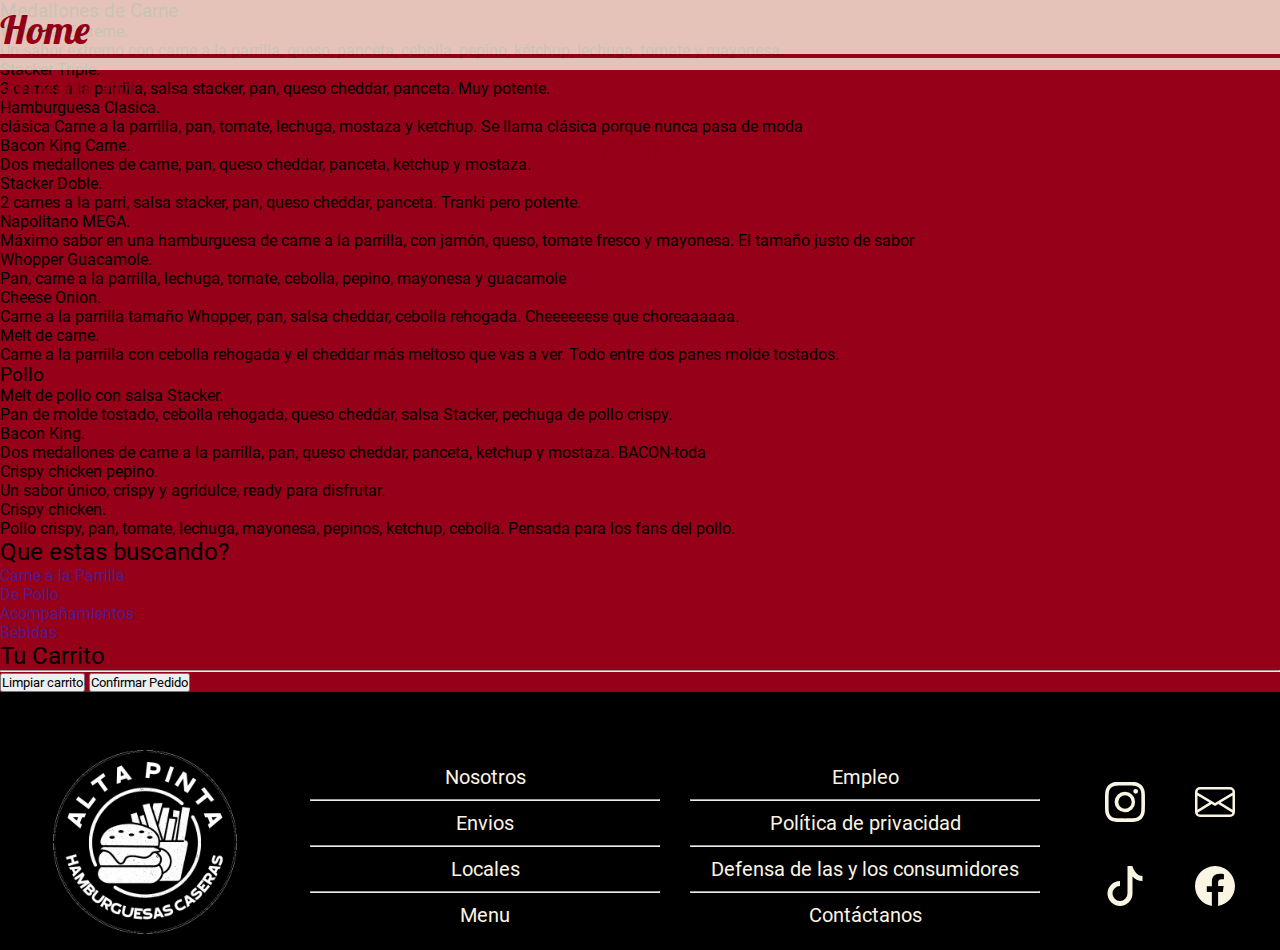
<file: pages/menu.html>
<!DOCTYPE html>
<html lang="en">
<head>
    <meta charset="UTF-8">
    <meta name="viewport" content="width=device-width, initial-scale=1.0">
    <title>Menu-Alta Pinta</title>
    <link rel="stylesheet" href="../style/style.css">
    <link rel="stylesheet" href="../assets/fonts/font.css">
</head>
<body>
    <header>
        <nav class="nav-bar-menu">
            <div class="li-container-menu">
                <ul>
                    <li class="nav-bar-li-menu"><a href="../index.html">Home</a></li>
                    <li class="nav-bar-li-menu"><a href="./about-us.html">About us</a></li>
                    <li class="nav-bar-li-menu"><a href="#">Menu</a></li>
                </ul>
            </div>
        </nav>
    </header>
    <main>
        <section>
            <div class="gustos-container">
                <h3>Medallones de Carne</h3>
                <p class="paty-gusto-nombre">Whopper Extreme.</p><p class="paty-gusto-descripcion"> Un sabor extremo con carne a la parrilla, queso, panceta, cebolla, pepino, kétchup, lechuga, tomate y mayonesa.</p>
                <p class="paty-gusto-nombre">Stacker Triple.</p><p class="paty-gusto-descripcion"> 3 carnes a la parrilla, salsa stacker, pan, queso cheddar, panceta. Muy potente.</p>
                <p class="paty-gusto-nombre">Hamburguesa Clasica.</p><p class="paty-gusto-descripcion"> clásica Carne a la parrilla, pan, tomate, lechuga, mostaza y ketchup. Se llama clásica porque nunca pasa de moda</p>
                <p class="paty-gusto-nombre">Bacon King Carne.</p><p class="paty-gusto-descripcion"> Dos medallones de carne, pan, queso cheddar, panceta, ketchup y mostaza.  </p>
                <p class="paty-gusto-nombre">Stacker Doble.</p><p class="paty-gusto-descripcion"> 2 carnes a la parri, salsa stacker, pan, queso cheddar, panceta. Tranki pero potente.</p>
                <p class="paty-gusto-nombre">Napolitano MEGA.</p><p class="paty-gusto-descripcion"> Máximo sabor en una hamburguesa de carne a la parrilla, con jamón, queso, tomate fresco y mayonesa. El tamaño justo de sabor</p>
                <p class="paty-gusto-nombre">Whopper Guacamole.</p><p class="paty-gusto-descripcion"> Pan, carne a la parrilla, lechuga, tomate, cebolla, pepino, mayonesa y guacamole</p>
                <p class="paty-gusto-nombre">Cheese Onion.</p><p class="paty-gusto-descripcion"> Carne a la parrilla tamaño Whopper, pan, salsa cheddar, cebolla rehogada. Cheeeeeese que choreaaaaaa.</p>
                <p class="paty-gusto-nombre">Melt de carne.</p><p class="paty-gusto-descripcion"> Carne a la parrilla con cebolla rehogada y el cheddar más meltoso que vas a ver. Todo entre dos panes molde tostados.</p>
                <h3>Pollo</h3>
                <p class="paty-gusto-nombre">Melt de pollo con salsa Stacker.</p><p class="paty-gusto-descripcion"> Pan de molde tostado, cebolla rehogada, queso cheddar, salsa Stacker, pechuga de pollo crispy.</p>
                <p class="paty-gusto-nombre">Bacon King.</p><p class="paty-gusto-descripcion"> Dos medallones de carne a la parrilla, pan, queso cheddar, panceta, ketchup y mostaza.  BACON-toda</p>
                <p class="paty-gusto-nombre">Crispy chicken pepino.</p><p class="paty-gusto-descripcion"> Un sabor único, crispy y agridulce, ready para disfrutar.</p>
                <p class="paty-gusto-nombre">Crispy chicken.</p><p class="paty-gusto-descripcion"> Pollo crispy, pan, tomate, lechuga, mayonesa, pepinos, ketchup, cebolla. Pensada para los fans del pollo.</p>
            </div>
        </section>
        <section >
            <div class="menu-container">
                <div class="menu-lista">
                    <h2 class="menu-titulo">Que estas buscando?</h2>
                    <ul class="lista-menu-items">
                        <li><a href="">Carne a la Parrilla</a></li>
                        <li><a href="">De Pollo</a></li>
                        <li><a href="">Acompañamientos</a></li>
                        <li><a href="">Bebidas</a></li>
                    </ul>
                </div>
                <div class="productos-menu">
                    <div id="productos-container"></div>
                </div>
                <div class="carrito-container">
                    <h2 class="titulo-carrito">Tu Carrito</h2>
                    <ul id="carro"></ul>
                    <hr>
                    <p id="total"></p>
                    <button id="limpiar-carrito">Limpiar carrito</button>
                    <button id="confirmar-pedidos">Confirmar Pedido</button>
                </div>
            </div>
        </section>
    </main>
    <footer>
        <div class="footer-container">
            <div class="img-footer-container"><img src="../assets/img/nosotros/logo-3.png" alt="" class="img-footer"></div>
            <div class="ul-container">
                <div>
                    <ul class="ul-footer">
                        <li><a href="./pages/about-us.html">Nosotros</a></li>
                        <hr>
                        <li><a href="#">Envios</a></li>
                        <hr>
                        <li><a href="#">Locales</a></li>
                        <hr>
                        <li><a href="#">Menu</a></li>
                    </ul>
                </div>
                <div>
                    <ul class="ul-footer">
                        <li><a href="#">Empleo</a></li>
                        <hr>
                        <li><a href="#">Política de privacidad</a></li>
                        <hr>
                        <li><a href="#">Defensa de las y los consumidores</a></li>
                        <hr>
                        <li><a href="#">Contáctanos</a></li>
                    </ul>
                </div>
            </div>
            <div class="ul-footer-icon-container">
                <ul class="ul-footer-icon">
                    <li>
                        <a href="#">
                            <svg xmlns="http://www.w3.org/2000/svg" width="40" height="40" fill="currentColor" class="bi bi-instagram" viewBox="0 0 16 16">
                                <path d="M8 0C5.829 0 5.556.01 4.703.048 3.85.088 3.269.222 2.76.42a3.9 3.9 0 0 0-1.417.923A3.9 3.9 0 0 0 .42 2.76C.222 3.268.087 3.85.048 4.7.01 5.555 0 5.827 0 8.001c0 2.172.01 2.444.048 3.297.04.852.174 1.433.372 1.942.205.526.478.972.923 1.417.444.445.89.719 1.416.923.51.198 1.09.333 1.942.372C5.555 15.99 5.827 16 8 16s2.444-.01 3.298-.048c.851-.04 1.434-.174 1.943-.372a3.9 3.9 0 0 0 1.416-.923c.445-.445.718-.891.923-1.417.197-.509.332-1.09.372-1.942C15.99 10.445 16 10.173 16 8s-.01-2.445-.048-3.299c-.04-.851-.175-1.433-.372-1.941a3.9 3.9 0 0 0-.923-1.417A3.9 3.9 0 0 0 13.24.42c-.51-.198-1.092-.333-1.943-.372C10.443.01 10.172 0 7.998 0zm-.717 1.442h.718c2.136 0 2.389.007 3.232.046.78.035 1.204.166 1.486.275.373.145.64.319.92.599s.453.546.598.92c.11.281.24.705.275 1.485.039.843.047 1.096.047 3.231s-.008 2.389-.047 3.232c-.035.78-.166 1.203-.275 1.485a2.5 2.5 0 0 1-.599.919c-.28.28-.546.453-.92.598-.28.11-.704.24-1.485.276-.843.038-1.096.047-3.232.047s-2.39-.009-3.233-.047c-.78-.036-1.203-.166-1.485-.276a2.5 2.5 0 0 1-.92-.598 2.5 2.5 0 0 1-.6-.92c-.109-.281-.24-.705-.275-1.485-.038-.843-.046-1.096-.046-3.233s.008-2.388.046-3.231c.036-.78.166-1.204.276-1.486.145-.373.319-.64.599-.92s.546-.453.92-.598c.282-.11.705-.24 1.485-.276.738-.034 1.024-.044 2.515-.045zm4.988 1.328a.96.96 0 1 0 0 1.92.96.96 0 0 0 0-1.92m-4.27 1.122a4.109 4.109 0 1 0 0 8.217 4.109 4.109 0 0 0 0-8.217m0 1.441a2.667 2.667 0 1 1 0 5.334 2.667 2.667 0 0 1 0-5.334"/>
                            </svg>
                        </a>
                    </li>
                    <li>
                        <a href="#">
                            <svg xmlns="http://www.w3.org/2000/svg" width="40" height="40" fill="currentColor" class="bi bi-tiktok" viewBox="0 0 16 16">
                                <path d="M9 0h1.98c.144.715.54 1.617 1.235 2.512C12.895 3.389 13.797 4 15 4v2c-1.753 0-3.07-.814-4-1.829V11a5 5 0 1 1-5-5v2a3 3 0 1 0 3 3z"/>
                            </svg>
                        </a>
                    </li>
                </ul>
                <ul class="ul-footer-icon">
                    <li>
                        <a href="#">
                            <svg xmlns="http://www.w3.org/2000/svg" width="40" height="40" fill="currentColor" class="bi bi-envelope" viewBox="0 0 16 16">
                                <path d="M0 4a2 2 0 0 1 2-2h12a2 2 0 0 1 2 2v8a2 2 0 0 1-2 2H2a2 2 0 0 1-2-2zm2-1a1 1 0 0 0-1 1v.217l7 4.2 7-4.2V4a1 1 0 0 0-1-1zm13 2.383-4.708 2.825L15 11.105zm-.034 6.876-5.64-3.471L8 9.583l-1.326-.795-5.64 3.47A1 1 0 0 0 2 13h12a1 1 0 0 0 .966-.741M1 11.105l4.708-2.897L1 5.383z"/>
                            </svg>
                        </a>
                    </li>
                    <li>
                        <a href="#">
                            <svg xmlns="http://www.w3.org/2000/svg" width="40" height="40" fill="currentColor" class="bi bi-facebook" viewBox="0 0 16 16">
                                <path d="M16 8.049c0-4.446-3.582-8.05-8-8.05C3.58 0-.002 3.603-.002 8.05c0 4.017 2.926 7.347 6.75 7.951v-5.625h-2.03V8.05H6.75V6.275c0-2.017 1.195-3.131 3.022-3.131.876 0 1.791.157 1.791.157v1.98h-1.009c-.993 0-1.303.621-1.303 1.258v1.51h2.218l-.354 2.326H9.25V16c3.824-.604 6.75-3.934 6.75-7.951"/>
                            </svg>
                        </a>
                    </li>
                </ul>
            </div>
        </div>
    </footer>
    <script src="../javascript/index.js"></script>
</body>
</html>
</file>
<file: style/home.css>
/* BANNER-PRINCIPAL*/
.fondo{
    width: 100%;
    position: absolute;
}
.screen-button a{
    text-decoration: none;
    color: #960018;
    display: inline-block;
}
.banner-container{
    background-image: url(../assets/img/fondos/fondo.png);
    background-size: cover;
    height: auto;
}
.texto-fondo-principal{
    display: flex;
    flex-direction: column;
    gap: 30px;
    width: 100%;
    height: 100%;
    align-items: start;
    padding:  50px 100px;
    justify-content: center;
}
.screen-logo{
    width: 250px;
}
.screen-texto h1{
    width: auto;
    font-size: 100px;
    margin-bottom: 30px;
    font-family: bebas-neue;
}
.screen-texto p{
    width: 100%;
    font-size: 60px;
    font-family: lobster;
}
.screen-button{
    display: flex;
    gap: 90px;
}
.screen-button p{
    width: 400px;
    font-size: 50px;
    margin: auto;
    font-family: bebas-neue;
}
.screen-button a {
    padding: 10px 30px;
    margin: auto;
    font-size: 40px;
    border: 2px solid #960018;
    border-radius: 10px;
    border-color: #960018;
    background-color: #FAF4E3;
    font-family: bebas-neue;
}

                    /*FLEX PRINCIPAL CONTAINER*/
.flex-container-principal{
    display: flex;
    width: 80%;
    margin: 25px auto;
    border-radius: 25px;
    border-bottom-right-radius: 0;
    border: 5px solid #000;
}

.menu-principal-container{
    background-color: #FAF4E3;
    display: flex;
    padding: 15px;
    gap: 15px;
    border-top-right-radius: 20px;
}

.menu-principal{
    display: inline-block;
}

.menu-principal-container h3{
    font-family: lobster;
    font-size: 35px;
    margin: 10px;
    color: #000;
}

.paty-gusto-nombre-principal{
    text-decoration: underline;
    font-family: bebas-neue;
    font-size: 25px;
    margin-bottom: 0px;
    color: #000;
}

.paty-gusto-descripcion-principal{
    margin-bottom: 12px;
    color: #000;
    text-wrap: pretty;
    font-size: 18px;
}


.promo-1, .promo-2{
    height: 100%;
    width: 100%;
}
.grid-1{
    width: 700px;
    background-image: url(../assets/img/fondos/fondo-menu-4.jpg);
    background-size: cover;
    background-repeat: no-repeat;
    background-position: 30% 70%;
    border-top-left-radius: 20px;
    border-bottom-left-radius: 20px;
}
.grid-2{
    grid-area: grid-2;
}

.container-carrusel-home{
    width: 450px;
    box-shadow: 0 0 10px 5px rgba(0, 0, 0, 0.6);
    overflow: hidden;
    position: relative;
    margin: auto;
}
.carruseles-promo{
    width: 200%;
    height: 100%;
    display: flex;
}
.slider-section-carrusel-promo{
    width: calc(100% / 2);
    height: 100%;
}
.slider-section-carrusel-promo img{
    width: 100%;
    height: 100%;
    object-fit: fill;
}
.btn-izquierda,
.btn-derecha{
    display: flex;
    position: absolute;
    justify-content: center;
    align-items: center;
    top: 50%;
    transform: translate(0,50%);
    transition: .5s ease;
    width: 35px;
    background-color: transparent;
    color: #FAF4E3;
    border:none;
}
.btn-derecha{
    right: 10px;
}
.btn-izquierda{
    left: 10px;
}

.carrucel-home{
    width: 100%;
    height: 275px;
    margin-top: 20px;
    background-color: #fff;
}
                                    /* REVIEW-SECTION */
.review-container{
    width: 70%;
    margin: 30px auto;
    background-color: #FAF4E3;
    border: 5px solid #000;
    border-radius: 20px;
}
.review-container h2 {
    text-align: center;
    padding: 15px;
    font-size: 60px;
    font-family: lobster;
}
.review-subtitulo{
    font-size: 20px;
    text-align: center;
}
.carrucel-home-container{
    width: 100%;
    height: 100%;
    background-color: #FAF4E3;
    overflow: hidden;
    position: relative;
    border-radius: 20px;
}
#carrucel-reviews{
    width: 600%;
    height: 100%;
    display: flex;
}
.review{
    width: calc(100%/6);
    height: 300px;
    display: flex;  
    gap: 30px;
    padding: 50px;
    justify-content: center;
}
.review img{
    height: 100%;
    object-fit: cover; 
    border-radius: 50%;
    width: 200px;
}
.review-texto-container{
    display: flex;
    gap: 15px;
    flex-direction: column;
}
.review-usuario{
    text-align: center;
    font-family: lobster;
    font-size: 30px;
}
.review-paty{
    text-align: center;
    text-wrap: pretty;
}
.link-review{
    display: flex;
    gap: 15px;
    justify-content: center;
    text-align: center;
    text-overflow: pretty;
}
.link-review p {
    font-family: lobster;
    font-size: 25px;
    color: #000;
}
.link-review a{
    font-family: lobster;
    color: #960018;
    font-size: 25px;
    background-color: #FAF4E3;
    border-radius: 10px;
}
.review-texto{
    width: 500px;
    text-align: center;
}
.btn-izquierda-review,
.btn-derecha-review{
    display: flex;
    position: absolute;
    top: 40%;
    cursor: pointer;
    transition: .5s ease;
    user-select: none;
    width: 40px;
    justify-content: center;
    background-color: transparent;
    color: #960018;
    border:none;
}
.btn-derecha-review{
    right: 50px;
}
.btn-izquierda-review{
    left: 50px;
}

                                /*CREACIONES-SECTION*/

.creaciones-container{
    background-image: url(../assets/img/fondos/promo1.png);
    background-size: cover;
    background-position: center;
    height: 600px;
    width: 70%;
    margin: auto;
    border: 5px solid #000;
    margin-bottom: 60px;
    border-radius: 20px;
    border-bottom-left-radius: 0px;
}
.creaciones-texto-container{
    height: 100%;
    width: 400px;
    margin: auto;
    display: flex;
    flex-direction: column;
    justify-content: space-around;
}
.creaciones-titulo{
    width: 400px;
    color: #960018;
    font-size: 60px;
    text-align: center;
    font-family: bebas-neue;
}
.creaciones-texto{
    width: 400px;
    color: #960018;
    font-size: 40px;
    text-align: center;
    font-family: lobster;
}
.creaciones-button{
    width: 200px;
    padding: 10px;
    margin: 0px auto;
    text-align: center;
    font-size: 25px;
    color: #fff;
    background-color: #960018;
    border-radius: 10px;
    font-family: bebas-neue;
}


@media screen and (max-width: 1700px) {
    
    .flex-container-principal{
        width: 95%;
    }
    .review-container {
        width: 95%;
    }
    .creaciones-container {
        width: 95%;
    }
}


@media screen and (max-width:1400px) {
        
    .texto-fondo-principal{
    gap: 25px;
    width: 60%;
    padding:  50px 80px;
    }
    .screen-logo{
    width: 250px;
    }
    .screen-texto h1{
    font-size: 90px;
    margin-bottom: 15px;
    }
    .screen-texto p{
    width: 100%;
    font-size: 50px;
    }
    .screen-button{
    gap: 80px;
    }
    .screen-button p{
    width: auto;
    font-size: 50px;
    text-align: center;
    margin: 0;
    }
    .screen-button a {
    padding: 5px 25px;
    font-size: 38px;
    }
    .menu-principal-container h3{
    font-size: 30px;
    margin: 5px;
    }
    .paty-gusto-nombre-principal{
    font-size: 21px;
    }

    .paty-gusto-descripcion-principal{
    font-size: 16px;
    }
    .container-carrusel-home{
    width: 400px;
    }

}

@media screen and (max-width:1200px) {

    .texto-fondo-principal{
    gap: 20px;
    padding:  50px 80px;
    width: auto;
    }
    .screen-logo{
    width: 190px;
    }
    .screen-texto h1{
    font-size: 80px;
    margin-bottom: 15px;
    }
    .screen-texto p{
    font-size: 40px;
    }
    .screen-button{
    gap: 70px;
    }
    .screen-button p{
    width: auto;
    font-size: 40px;
    text-align: center;
    margin: 0;
    }
    .screen-button a {
    padding: 5px 25px;
    font-size: 38px;
    }


    .menu-principal-container{
    flex-direction: column;
    gap: 0;
    }
    .grid-container-principal{
    gap: 15px;
    grid-template-columns: 400px;
    }
    .container-carrusel-home{
    width: 450px;
    margin: auto;
    }
    /*CREACIONES-SECTION*/
    .creaciones-container{
    height: 500px;
    }
    .creaciones-titulo{
    font-size: 50px;
    }
    .creaciones-texto{
    font-size: 33px;
    }

}

@media screen and (max-width:1050px) {

        /*BANNER-PRINCIPAL*/
    .banner-container{
    background-position: 50% 50%;
    }
    .texto-fondo-principal{
    gap: 40px;
    padding:  40px 80px;
    height: 800px;
    }
    .screen-logo{
    width: 230px;
    }
    .screen-texto h1{
    font-size: 70px;
    margin-bottom: 10px;
    }

    .grid-container-principal{
    grid-template-rows: auto 280px;
    gap: 10px;
    }
    .grid-1{
    width: 500px;
    background-position: 40% 60%;
    }
    /*Review Section*/
    .review-subtitulo{
    font-size: 20px;
    text-align: center;
    margin: 0 30px;
    text-wrap: pretty;

    }
    .review{
    height: 500px;
    flex-direction: column;
    gap: 10px;
    padding: 20px;
    align-items: center;
    }
    .review img{
    height:200px;
    object-fit: cover; 
    border-radius: 50%;
    width: 200px;
    }
    /*CREACIONES-SECTION*/
    .creaciones-container{
    width: 95%;
    height: 450px;
    }
    .creaciones-titulo{
    font-size: 40px;
    }
    .creaciones-texto{
    font-size: 25px;
    }
}

@media screen and (max-width: 950px){
        /*BANNER-PRINCIPAL*/
    .texto-fondo-principal{
    padding:  40px 60px;
    }
    .grid-1{
    width: 400px;
    background-position: 50% 50%;
    }
}

@media screen and (max-width:800px){
                /*BANNER-PRINCIPAL*/
    .texto-fondo-principal{
    gap: 40px;
    padding:  40px 20px;
    height: 800px;
    }

    .grid-1{
    width: 300px;
    background-position: 55% 45%;
    }

                /*CREACIONES-SECTION*/
    .creaciones-container{
    background-image: url(../assets/img/fondos/promo1.png);
    background-size: cover;
    background-position: center;
    height: 390px;
    }
    .creaciones-titulo{
    font-size: 35px;
    }
    .creaciones-texto{
    font-size: 25px;
    }

}

@media screen and (max-width:640px){

            /*BANNER-PRINCIPAL*/
    .banner-container{
    background-position:60% 40%;
    }
    .texto-fondo-principal{
    gap: 40px;
    padding:  0;
    height: 750px;
    justify-content: start;
    }
    .screen-logo{
    margin: 30px;
    margin-top: 50px;
    width: 210px;
    }
    .screen-texto {
    display: none;
    }
    .screen-button{
    display: none;
    }

    .menu-principal-container{
    border-top-left-radius: 20px;
    border-bottom-left-radius: 20px;
    }
    .grid-1{
    display: none;
    }
    .carne-principal-container h3, .pollo-principal-container h3{
    text-align: center;
    }
    .review-texto{
    width: 90%;
    text-align: center;
    margin: auto;
    }
            /* Review-Section */
    .review-container {
    width: 95%;
    }
    .link-review{
    flex-direction: column;
    gap: 0;
    align-items: center;
    }

                /*CREACIONES-SECTION*/
    .creaciones-container{
    background-position: 100% 0%;
    height: 545px;
    display: flex;
    justify-content: start;
    }
    .circulo-creaciones{
    background-color: #000;
    height: 40%;
    position: relative;
    top: -10px;
    left: -10px;
    border-bottom-right-radius: 90%;
    padding: 10px;
    border: 15px solid #960018;
    }
    .creaciones-texto-container{
    height: 545px;
    width: 70%;
    margin: 0;
    display: block;
    position: absolute;
    }
    .creaciones-titulo{
    width: 100%;
    color: #FAF4E3;
    font-size: 38px;
    text-align: start;
    margin-bottom: 0;
    }
    .creaciones-texto{
    margin-left: 10px;
    width: auto;
    color: #FAF4E3;
    font-size: 28px;
    text-align: start;
    }
    .creaciones-button{
    height: 15%;
    width: 70%;
    padding: 0;
    margin: 0;
    color: #fff;
    background-color: #000;
    border: 10px solid #960018;
    border-radius: 0;
    border-top-right-radius: 90%;
    line-height: 80px;
    bottom: -10px;
    left: -10px;
    position: absolute;
    } 
}

@media screen and (max-width:550px){
            /*BANNER-PRINCIPAL*/
    .banner-container{
    background-position:58% 42%;
    }
    .texto-fondo-principal{
    height: 700px;
    }
    .screen-logo{
    margin: 5px;
    margin-top: 50px;
    width: 190px;
    }
    .container-carrusel-home{
    width:auto;
    height: auto;
    }
        /*Review-Section */
    .review{
    height: 620px;
    gap: 50px;
    padding: 0;
    justify-content: center;
    }
    .btn-derecha-review{
    right: 20px;
    }
    .btn-izquierda-review{
    left: 20px;
    }

        /*CREACIONES-SECTION*/

    .creaciones-container{
    background-position: 100% 0%;
    height: 455px;
    }
    .creaciones-titulo{
    width: auto;
    font-size: 38px;
    }
    .creaciones-texto{
    margin-left: 10px;
    width: auto;
    font-size: 28px;
    }
    .creaciones-texto-container{
    height: 455px;
    }
    .creaciones-titulo{
    font-size: 30px;
    }
    .creaciones-texto{
    margin-left: 5px;
    font-size: 25px;
    }
    .creaciones-button{
    height: 15%;
    width: 70%;
    padding-left: 40px;
    line-height: 50px;
    font-size: 20px;
    text-align: start;
    } 
}

@media screen and (max-width:400px){
        /*BANNER-PRINCIPAL*/
    .banner-container{
    background-position:60% 40%;
    }
    .texto-fondo-principal{
    height: 600px;
    }
    .screen-logo{
    margin: 5px;
    margin-top: 60px;
    width: 170px;
    }
    /*Review-Section */
    .review-container h2 {
    font-size: 47px;
    }
    .review-subtitulo{
    font-size: 18px;
    text-align: center;
    margin: 0 10px;
    }
    .btn-derecha-review{
    right: 10px;
    }
    .btn-izquierda-review{
    left: 10px;
    }
    /*CREACIONES-SECTION*/
    .creaciones-container{
    background-position: 100% 0%;
    height: 420px;
    }
    .creaciones-texto-container{
    height: 420px;
    }
    .creaciones-titulo{
    font-size: 22px;
    margin-bottom: 5px;
    }
    .creaciones-texto{
    margin-left: 5px;
    font-size: 14px;
    }
    .creaciones-button{
    height: 20%;
    width: 80%;
    padding-left: 30px;
    line-height: 60px;
    font-size: 20px;
    text-align: start;
    } 
}
</file>
<file: style/style.css>
*{
    margin: 0;
    padding: 0;
    box-sizing: border-box;
    font-family: roboto ;
    font-weight: 400;
    /* border: 1px solid red; */
}
body{
    background-color: #960018;
}
a{
    text-decoration: none;
}
p{
    margin-bottom: 0;
}
ol, ul {
    padding-left: 0; 
}
.swal2-input{
    width: auto;
    font-family: bebas-neue;
    background-color: #FAF4E3;
}
.swal2-title{
    font-family: bebas-neue;
    font-size: 40px;
}
.swal2-confirm{
    background-color: #960018;
}
.swal2-cancel{
    background-color: #960018
}
.toastify{
    color: #960018;
}
/*NAV-BAR*/

header{
    position: fixed;
    top: 0px;
    z-index: 50;
    width: 100%;
}
.nav-bar-menu{
    background-color: #FAF4E3;
    height: 70px;
    opacity: 0.8;
}
.hidden-ul-menu{
    height: 60px;
    width: 70%;
    display: flex;
    justify-content: center;
    margin: auto;
}
.nav-bar-li-menu{
    list-style: none;
    background-color: transparent;
    margin: auto;
    
}
.nav-bar-usuario-button{
    background-color: transparent;
    border: none;
}

.nav-bar-li-menu a{
    font-size: 40px;
    font-family: lobster;
    text-decoration: none;
    color: #960018;
    display: block;
    position: relative;
    padding: 4px 0;
}
.nav-bar-li-menu a::before , .nav-bar-li-menu button::before{
    content: "";
    width: 100%;
    height: 4px;
    position: absolute;
    left: 0;
    bottom: 0;
    background: #fff;
    transition: 0.5s transform ease;
    transform: scale3d(0,1,1);
    transform-origin: 0 50%;
}
.nav-bar-li-menu a:hover::before, .nav-bar-li-menu button:hover::before{
    transform: scale3d(1,1,1);
}
.nav-bar-li-menu a::before , .nav-bar-li-menu button::before{
    background: #960018;
    transform-origin: 100% 50%;
}
.nav-bar-li-menu a:hover::before , .nav-bar-li-menu button:hover::before{
    transform-origin: 0 50%;
}
.nav-bar-usuario-button svg{
    color: #960018;
}
.menu-hamburguesa{
    display: none;
}
.nav-bar-li-menu button{
    font-size: 40px;
    font-family: lobster;
    text-decoration: none;
    color: #960018;
    position: relative;
    padding: 4px 0;
}
.nav-bar-li-menu:last-child{
    background-color: transparent;
    display: flex;
    gap:50px;
    justify-content: space-evenly;
}

/*Footer section*/
footer{
    background-color: #000;
}
.footer-container{
    display: flex;
    flex-wrap: wrap;
    justify-content: space-evenly;
    padding-top: 50px;
}
.img-footer{
    width: 200px;
}
.ul-footer{
    height: 100%;
    padding: 0;
    margin: 0;
    display: flex;
    flex-direction: column;
    justify-content: center;
    gap: 10px;
}
.ul-container{
    display: flex;
    gap: 30px;
    margin: 20px;
}
.ul-footer li{
    list-style: none;
    font-size: 20px;
    text-align: center;
    width: 350px;
}
.ul-footer hr{
    margin: 0px;
    color: #FAF4E3;
}
.ul-footer li a{
    text-decoration: none;
    color: #FAF4E3;
    display: block;
}
.ul-footer-icon-container{
    display: flex;
    gap: 50px;
}
.ul-footer-icon{
    padding-left: 0;
    margin: auto;
}
.ul-footer-icon li{
    list-style: none;
    color: #FAF4E3;
    margin: 40px 0px 40px 0px;
}
.ul-footer-icon li a{
    color: #FAF4E3;
}


/*QUERI SECTION*/

@media screen and (max-width:1200px) {

                /*Footer section*/
    .footer-container{
        display: flex;
        flex-direction: column;
        flex-wrap: wrap;
        align-items: center;
    }
    .img-footer{
        width: 250px;
    }
    .ul-footer{
        height: 100%;
        width: 100%;
        flex-direction: column;
        justify-content: center;
    }
    .ul-container{
        flex-wrap: wrap;
        justify-content: center;
    }
    .ul-container div{
        width: 350px;
    }
    .ul-footer li{
        width: 100%;
    }
}

@media screen and (max-width: 950px){
    .hidden-ul-menu{
        width: 80%;
    }

}

@media screen and (max-width:800px){

        /*TOGGEL MENU */
        /*ESTILO DESACTIVADO DEL MENU HAMBURGUESA*/
    .menu-toggle{
        display: flex;
        flex-direction: column;
        justify-content: center;
        align-items: center;
        width: 60px;
        height: 60px;
        border-radius: 10px;
        border: 3px solid #960018;
        box-shadow: 0 10px 20px 0 rgba(0, 0, 0, 0.2);
        background-color: #FAF4E3;
        gap: 12px;
        position: absolute;
        top: 40px;
        right: 40px;
    }
    .menu-toggle .line{
        position: relative;
        width: 40px;
        height: 5px;
        background-color: #960018;
        border-radius: 10px;
    }
    .menu-toggle .line:first-child{
        top: 0;
        transform: rotate(0);
        transition: top .5s ease, transform .4s ease;
    }
    .menu-toggle .line:nth-child(2){
        opacity: 1;
        visibility: visible;
        transition: all .2s ease;
    }
    .menu-toggle .line:last-child{
        top: 0;
        transform: rotate(0);
        transition: top .5s ease, transform .4s ease;
    }

        /*ESTILO ACTIVE DEL MENU HAMBURGUESA*/

    .menu-toggle.active{
        border: 3px solid #FAF4E3;
        background-color: #960018;
    }
    .menu-toggle.active .line{
        background-color: #FAF4E3;
    }

    .menu-toggle.active .line:first-child{
        top: 18px;
        transform: rotate(45deg);
    }
    .menu-toggle.active .line:nth-child(2){
        opacity: 0;
        visibility: hidden;
    }
    .menu-toggle.active .line:last-child{
        top: -16px;
        transform: rotate(-45deg);
    }


                /*NAV BAR*/
                
    .nav-bar-menu{
        background-color: transparent;
        width: 70%;
        opacity: .9;
        display: block;
        position: absolute;
        top: 0;
        right: 0;
    }
    .hidden-ul-menu{
        display: none;
    }
    .hidden-ul-menu.active{
        height: 100vh;
        width: 100%;
        display: flex;
        flex-direction: column;
        gap: 50px;
        justify-content: end;
        align-items: center;
        margin: 0;
        padding-bottom: 120px;
        padding-left: 0;
        background-color: #960018;
    }
    .nav-bar-li-menu{
        width:90%;
        margin: 0;
    }

    .nav-bar-li-menu a{
        width: 100%;
        text-align: center;
        background-color: #FAF4E3;
        color: #960018;
        border-radius: 20px;
        border:3px solid #000;
    }

    .nav-bar-li-menu a:hover{
        text-decoration:none;
        background-color: #960018;
        color: #FAF4E3;
        border-radius: 20px;
        border:3px solid #FAF4E3;
    }

    .menu-hamburguesa{
        display: block;
        margin: 0;
    }

    .nav-bar-li-menu button{
        width: 100%;
        height: 66px;
        background-color: #FAF4E3;
        color: #960018;
        border-radius: 20px;
        border:3px solid #000;
        padding: 7px;
        font-size: 0px;
    }
    .nav-bar-usuario-button:hover{
        background-color: #960018;
        color: #FAF4E3;
        border-radius: 20px;
        border:3px solid #FAF4E3;
    }
    .nav-bar-usuario-button svg{
        color: #960018;
        width: 100%;
        height: 100%;
    }
    .nav-bar-usuario-button svg path{
        width: 10px;
        height: 10px;
    }
    .nav-bar-usuario-button svg:hover{
        color: #FAF4E3;
    }
    .nav-bar-li-menu a::before , .nav-bar-li-menu button::before{
        transform: scale3d(0,0,0);
    }
    .nav-bar-li-menu a:hover::before, .nav-bar-li-menu button:hover::before{
        transform: scale3d(0,0,0);
    }
}

@media screen and (max-width:640px){

    /*NAV BAR*/
    .nav-bar-menu{
        width: 80%;
    }
}

@media screen and (max-width:550px){

    /*NAV BAR*/
    .nav-bar-menu{
        width: 100%;
    }

}

@media screen and (max-width:400px){ 

    /*FOOTER-SECTION*/
    .img-footer{
        width: 200px;
    }
    .ul-container div{
        width: 100%;
    }
}
</file>
<file: assets/fonts/font.css>
/*Roboto*/
@font-face {
    font-family: "roboto";
    src: url(./Roboto/Roboto-Regular.ttf) format(truetype);
    font-weight: 400;
}
@font-face {
    font-family: "robot";
    src: url(./Roboto/Roboto-Light.ttf) format(truetype);
    font-weight: 100;
}
@font-face {
    font-family: "roboto";
    src: url(./Roboto/Roboto-Bold.ttf) format(truetype);
    font-weight: 900;
}
/*Lobster*/
@font-face {
    font-family: "lobster";
    src: url(./Lobster/Lobster-Regular.ttf) format(truetype);
    font-weight: 400;
}
/* Bebas-neue */
@font-face {
    font-family: "bebas-neue";
    src: url(./Bebas_Neue/BebasNeue-Regular.ttf) format(truetype);
    font-weight: 400;
}
</file>
<file: style/aboutUs.css>
/*ABOUT-US Section*/

.nosotros-principal{
    background-image: url(../assets/img/nosotros/nosotros-principal.jpg);
    background-size: cover;
    background-position: center;
    height:650px;
}
/*Nosotros-Section*/
.presentacion{
    display: flex;
    align-items: center;
    width: 85%;
    margin:40px auto;
    background-color: #FAF4E3;
    gap: 20px;
    border-radius: 25px;
    border: 5px solid #000;
}
.presentacion-img-container{
    height:600px;
    width: 500px;
}
.presentacion-img-container img{
    width: 100%;
    height: 100%;
    object-fit: cover;
    border-top-left-radius: 20px;
    border-bottom-left-radius: 20px;
}
.presentacion-text-container{
    width: 70%;
    display: flex;
    flex-direction: column;
    gap: 40px;
}
.presentacion-text-container h2{
    font-size: 60px;
    font-family: lobster;
    text-align: center;
}
.presentacion-text-container p{
    font-size: 20px;
    padding: 20px;
    text-align: center;
    
}

/*Nosotros-Form*/
.contacto{
    width: 85%;
    margin: 40px auto;
    background-color: #FAF4E3;
    border-radius: 20px;
    display: flex;
}
.contacto-form{
    display: flex;
    flex-direction: column;
    align-items: center;
    gap: 20px;
    padding: 50px;
    width: 100%;
    
}
.contacto-form h2{
    font-size: 60px;
    font-family: lobster;
    text-align: center;
}
.contacto-form-campo{
    width: 100%;
    display: flex;
    flex-direction: column;
}
.contacto-form-campo label{
    font-size: 25px;
    font-family: bebas-neue;
    text-align: center;
}
.contacto-form-campo input{
    width: 100%;
    padding: 10px;
    font-size: 20px;
    border-radius: 10px;
    border: 1px solid #960018;
}
.contacto-trabajo{
    flex-direction: row;
    gap: 10px;
    
}
.contacto-trabajo-nombre, .contacto-trabajo-apellido{
    width: 100%;
}
.contacto-trabajo-apellido label,.contacto-trabajo-nombre label{
    font-size: 25px;
    font-family: bebas-neue;
    text-align: center;
    display: block;
}
.contacto-trabajo-apellido input,.contacto-trabajo-nombre input{
    width: 100%;
}

textarea{
    padding: 10px;
    font-size: 20px;
    border-radius: 10px;
    border: 1px solid #960018;
    min-width: 100%;
    min-height: 200px;
    resize: none;
}
.contacto-form-campo button{
    width: 200px;
    padding: 10px;
    font-size: 20px;
    color: #fff;
    background-color: #960018;
    border-radius: 10px;
    border: none;
    margin: auto;
    cursor: pointer;
}

/*QUERI SECTION*/

@media screen and (max-width: 1700px) {

}

@media screen and (max-width:1550px) {
    .presentacion{
        width: 90%;
    }
    .contacto{
        width: 90%;
    }
}

@media screen and (max-width:1400px) {
    
}
@media screen and (max-width:1200px) {
    .presentacion{
        width: 95%;
    }
    .contacto{
        width: 95%;
    }
    .presentacion-img-container{
        height:700px;
        width: 40%;
    }
}

@media screen and (max-width:1050px) {
                                    /*ABOUT-US Section*/

    .nosotros-principal{
        height:850px;
    }
    .presentacion-img-container{
        height:900px;
        width: 50%;
    }

    .contacto-form{
        gap: 20px;
        padding: 20px;
    }
}
@media screen and (max-width: 950px){
    .contacto{
        width: 95%;
        border: 5px solid #000;
        flex-direction: column;
    }
}

@media screen and (max-width:800px){

}
@media screen and (max-width:750px){
    .presentacion-img-container{
        width: 100%;
        height: 40%;
    }
    .presentacion-img-container img{
        width: 100%;
        height: 40%;
        object-fit: cover;
        border-top-left-radius: 20px;
        border-top-right-radius:  20px;
        border-bottom-left-radius: 0px;
    }
    .presentacion{
        flex-direction: column;
        border: 5px solid #000;
    }
    .presentacion-text-container{
        width: 90%;
    }
    .presentacion-text-container p{
        font-size: 20px;
        padding-bottom: 50px;
        text-align: center;
    }
}

@media screen and (max-width:640px){

}

@media screen and (max-width:550px){
    .presentacion-text-container{
        width: 100%;
    }

    .contacto-form{
        padding: 7px;
    }
    .contacto-trabajo{
        flex-direction: column;
        gap: 10px;
    }
}

@media screen and (max-width:450px){ 
    .nosotros-principal{
        height:630px;
    }
    .presentacion-text-container{
        gap: 10px;
    }
    .presentacion-text-container h2{
        font-size: 50px;
        font-family: lobster;
        text-align: center;
    }
    .presentacion-text-container p{
        font-size: 18px;
        padding: 20px;
        text-align: center;
        
    }
}

@media screen and (max-width:350px){ 
    .nosotros-principal{
        height:550px;
    }
    .presentacion-text-container h2{
        font-size: 40px;
    }
    .presentacion-text-container p{
        font-size: 16px;
        padding: 10px;
        text-align: center;
        
    }
}
</file>
